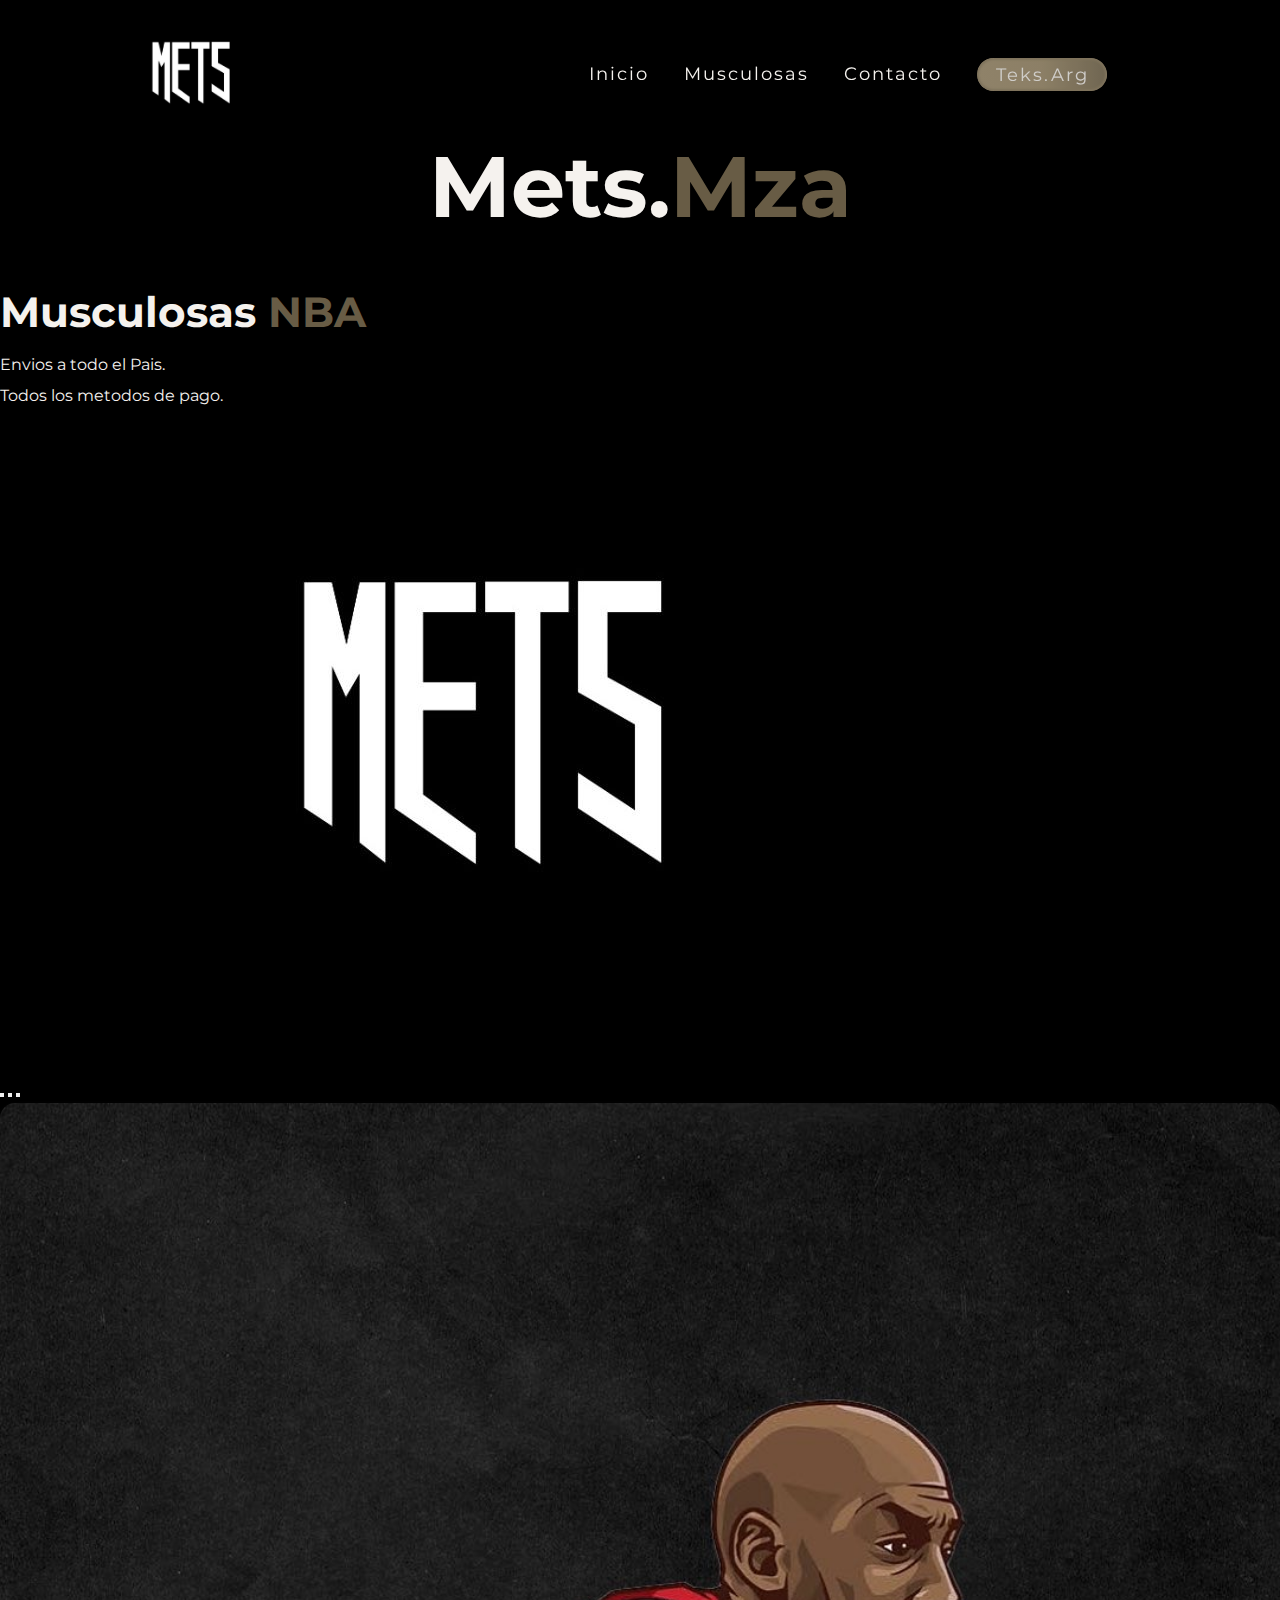
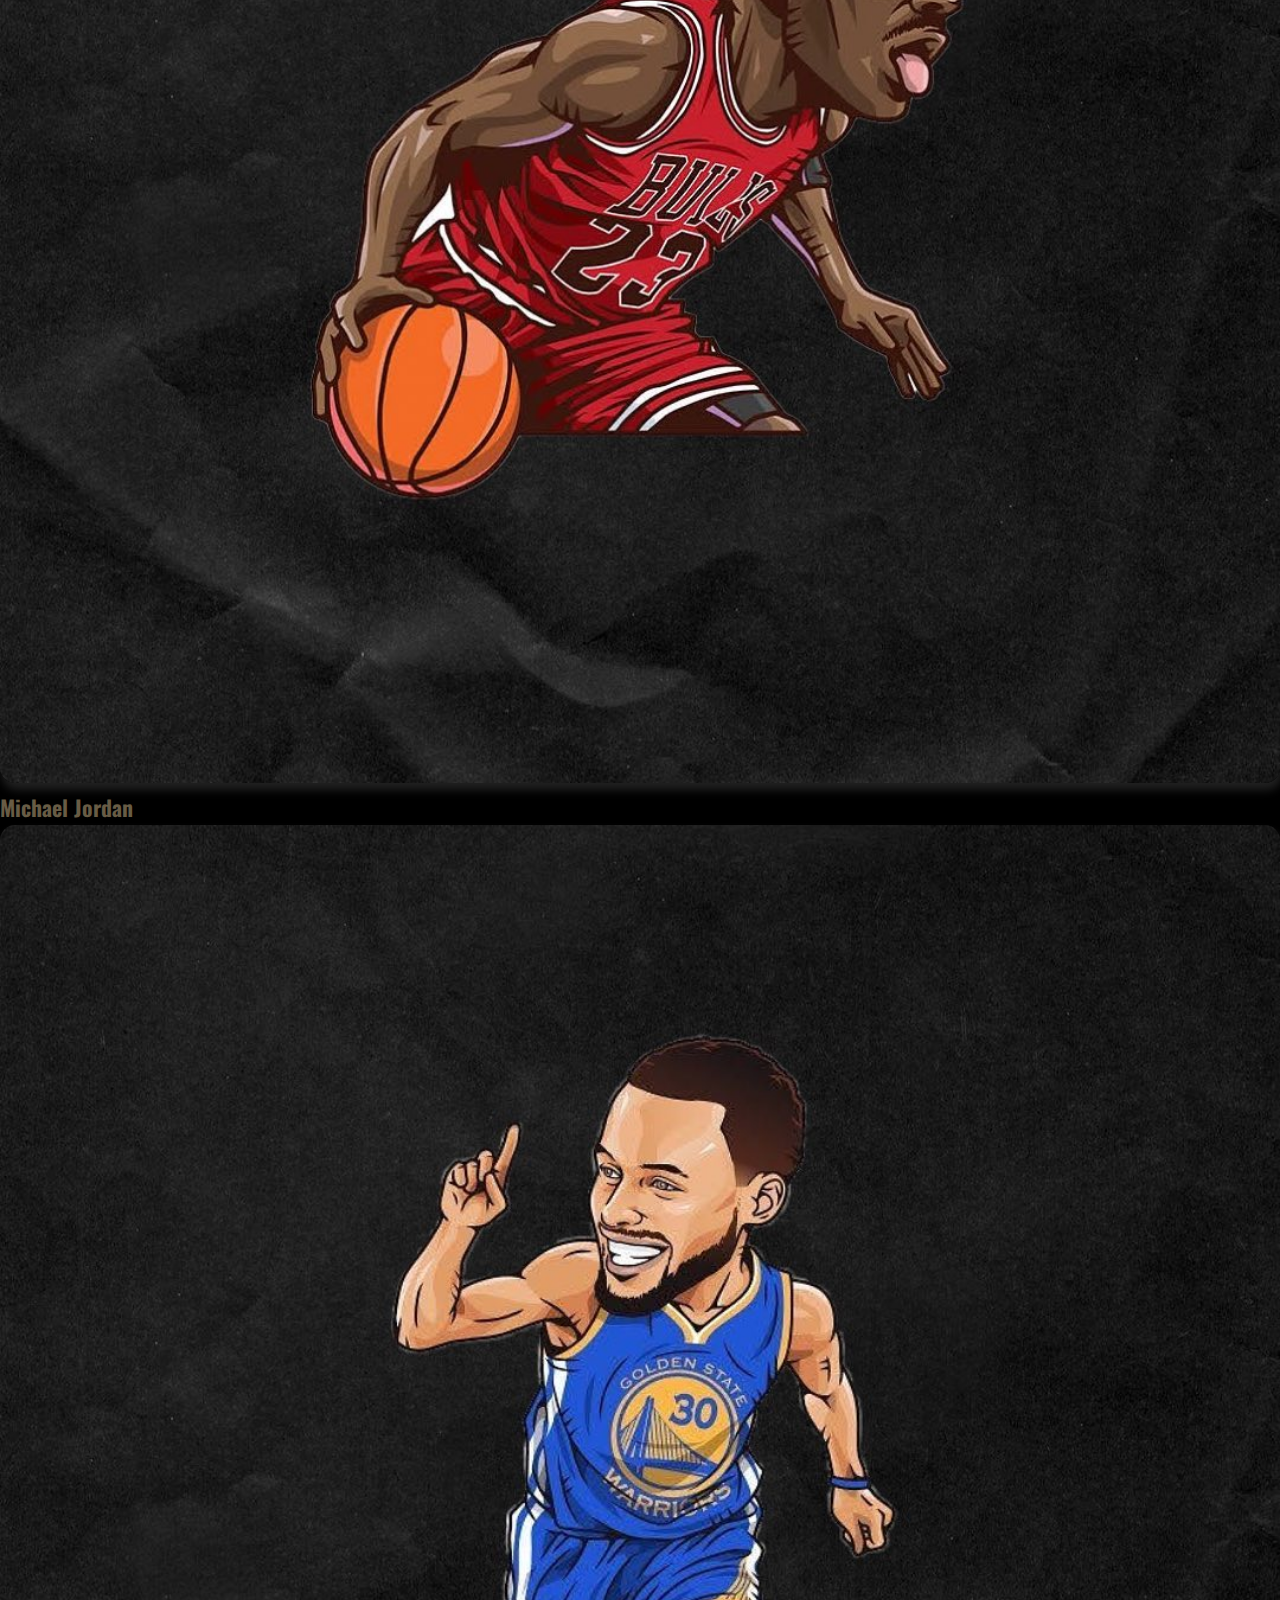
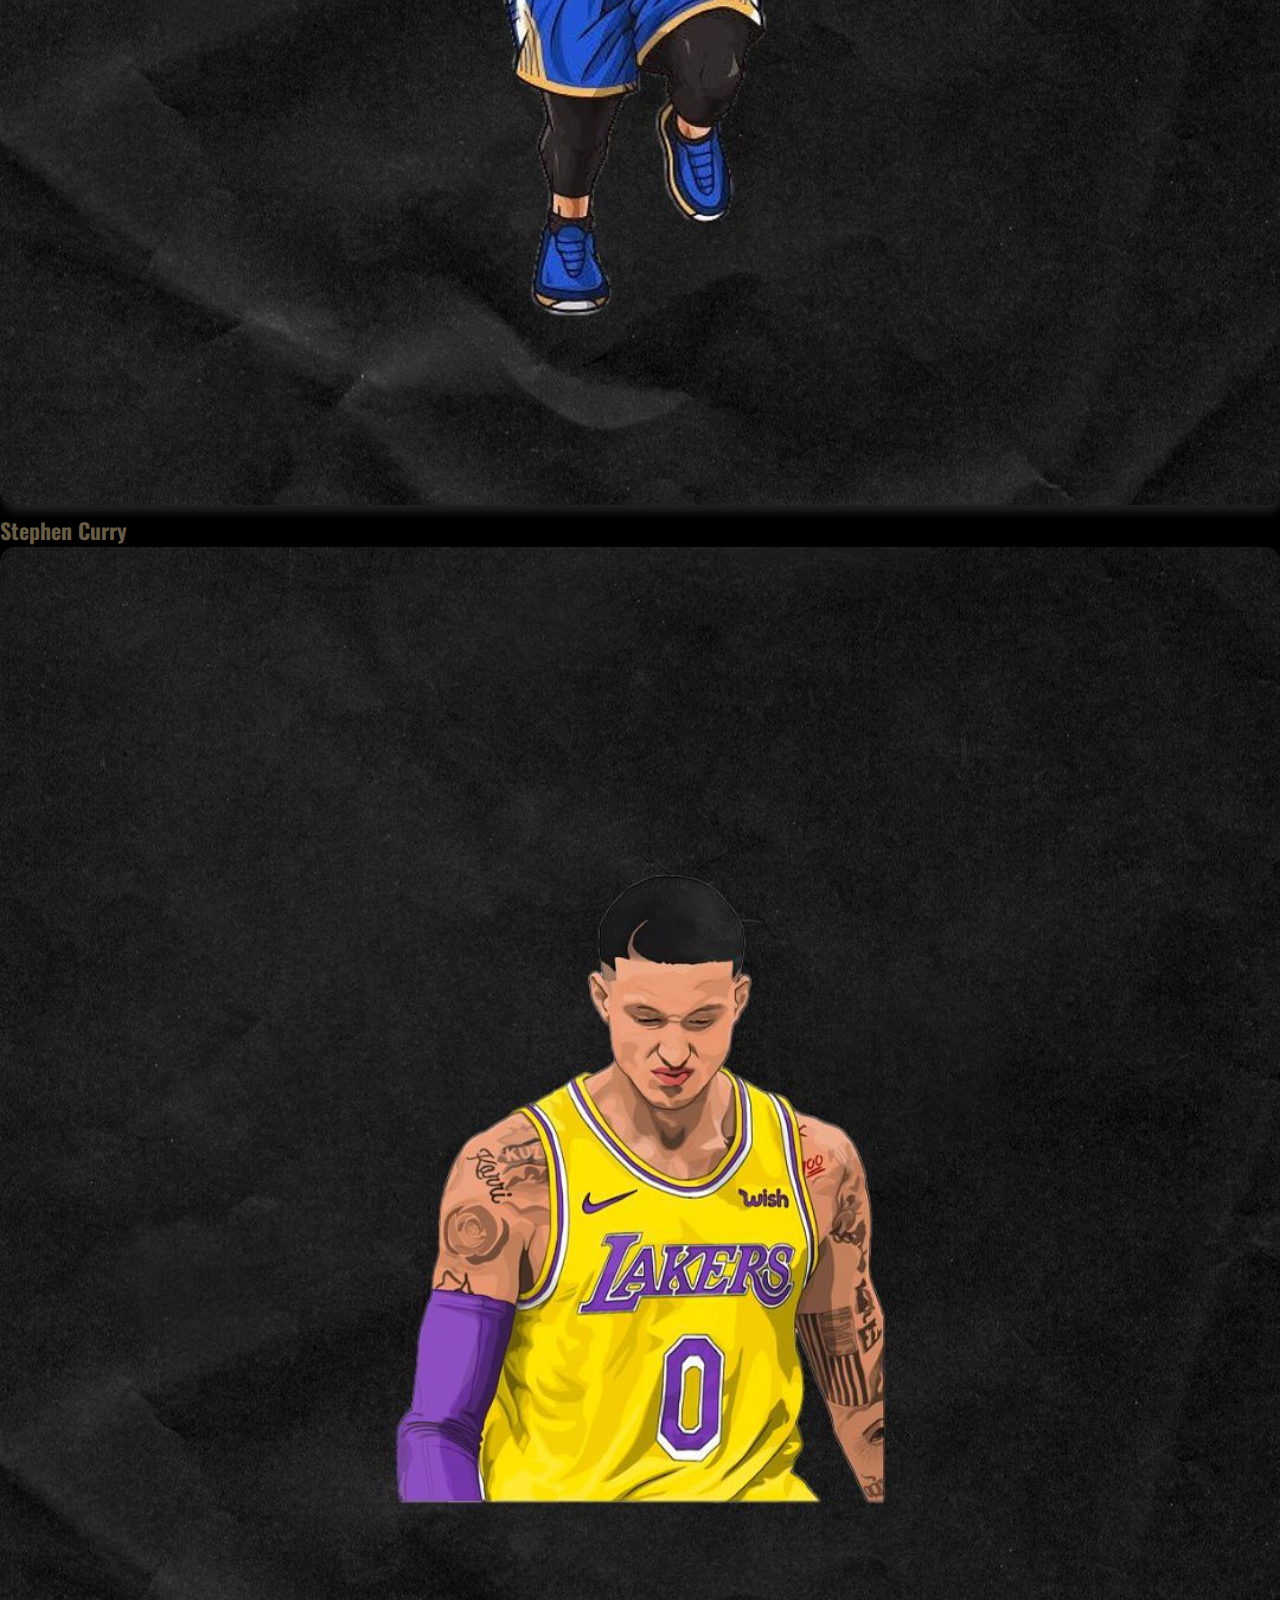
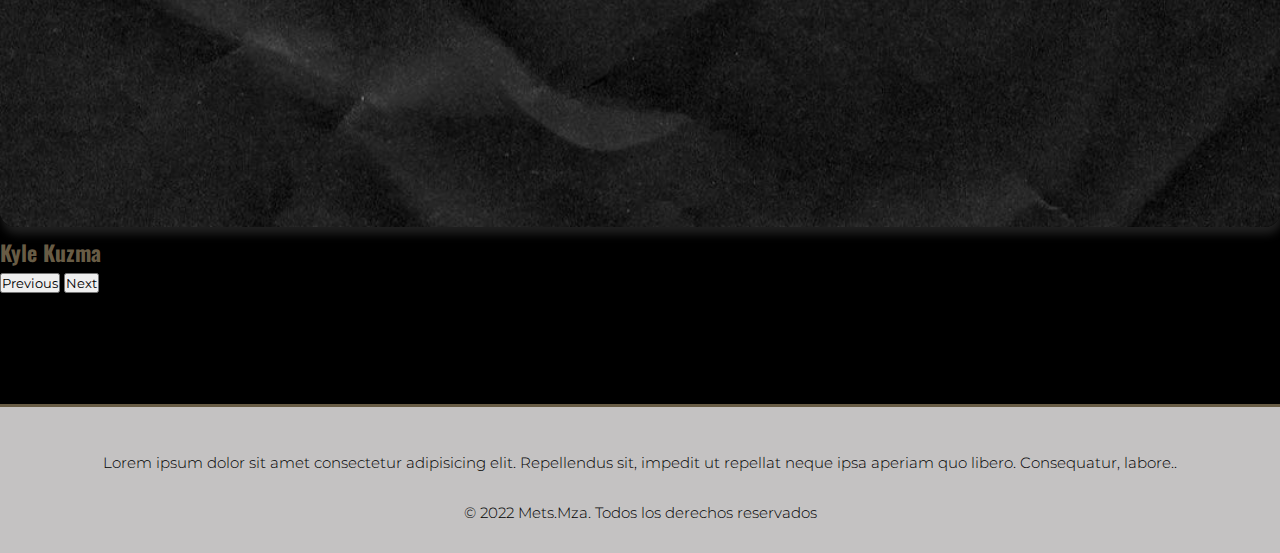
<file: index.html>
<!DOCTYPE html>
<html lang="en">
<head>
    <meta charset="UTF-8">
    <meta http-equiv="X-UA-Compatible" content="IE=edge">
    <meta name="viewport" content="width=device-width, initial-scale=1.0">
    <title>Proyecto Final (Bootstrap)</title>
    <link rel="preconnect" href="https://fonts.googleapis.com">
    <link rel="preconnect" href="https://fonts.gstatic.com" crossorigin>
    <link href="https://fonts.googleapis.com/css2?family=Montserrat&family=Oswald:wght@700&display=swap" rel="stylesheet">
    <link href="https://cdn.jsdelivr.net/npm/bootstrap@5.1.3/dist/css/bootstrap.min.css" rel="stylesheet" integrity="sha384-1BmE4kWBq78iYhFldvKuhfTAU6auU8tT94WrHftjDbrCEXSU1oBoqyl2QvZ6jIW3" crossorigin="anonymous">
    <link rel="stylesheet" href="./css/style.css">
</head>
<body>

    <header>
            <a href="#" class="nav__logo"><img src="./images/mets-black(minilogo).jfif" class="nav__img" alt="" width="80px"><img src="./images/mets-gray(minilogo).jpg" class="nav__img--gray" alt="" width="80px"></a>
            <ul class="nav__list">
                <li class="nav__item"><a href="./index.html" class="nav__link">Inicio</a></li>
                <li class="nav__item"><a href="./pages/musculosas.html" class="nav__link">Musculosas</a></li>
                <li class="nav__item"><a href="./pages/contacto.html" class="nav__link">Contacto</a></li>
                <li class="nav__item nav__item--button"><a href="./pages/teks.html" class="nav__link nav__link--button">Teks.Arg</a></li>
            </ul>     
    </header>

    <main class="main">
        <section class="main__section">
            <div class="container">
                
                <div class="row row-cols-1 main__div">
                    <div class="col">
                        <h1 class="main__tittle">
                            Mets.<span class="spanGold">Mza</span>
                        </h1>
                    </div>
                </div>
                
                <div class="row row-cols-2 align-items-center main__div main__div--flex">
                    
                    <div class="col">
                        <div class="main__text">
                            <h2 class="main__subtittle">
                                Musculosas <span class="spanGold">NBA</span>
                            </h2>
                            <ul>
                              <li class="main__p">Envios a todo el Pais.</li>
                              <li class="main__p">Todos los metodos de pago.</li>
                            </ul>
                        </div>
                    </div>

                    <div class="col">
                        <a href="https://www.instagram.com/mets.mza/?hl=es-la" target="_blank"><img src="./images/mets-black.jfif" alt=""></a>
                    </div>

                </div>

                <div class="row row-cols-1 container main__div main__div--carousel">

                    <div id="carouselExampleCaptions" class="carousel slide" data-bs-ride="carousel">
                        <div class="carousel-indicators">
                          <button type="button" data-bs-target="#carouselExampleCaptions" data-bs-slide-to="0" class="active" aria-current="true" aria-label="Slide 1"></button>
                          <button type="button" data-bs-target="#carouselExampleCaptions" data-bs-slide-to="1" aria-label="Slide 2"></button>
                          <button type="button" data-bs-target="#carouselExampleCaptions" data-bs-slide-to="2" aria-label="Slide 3"></button>
                        </div>
                        <div class="carousel-inner">
                          <div class="carousel-item active">
                                <img src="./images/bulls-jordan.jpg" class="d-block w-50 carousel__img" alt="...">
                            <div class="carousel-caption d-md-block">
                              <h5 class="carousel__tittle spanGold">Michael Jordan</h5>
                            </div>
                          </div>
                          <div class="carousel-item">
                            <img src="./images/golden-curry.jpg" class="d-block w-50 carousel__img" alt="...">
                            <div class="carousel-caption d-md-block">
                              <h5 class="carousel__tittle spanGold">Stephen Curry</h5>
                            </div>
                          </div> 
                          <div class="carousel-item">
                            <img src="./images/lakers-kuzma.jpg" class="d-block w-50 carousel__img" alt="...">
                            <div class="carousel-caption d-md-block">
                              <h5 class="carousel__tittle spanGold">Kyle Kuzma</h5>
                            </div>
                          </div>
                        </div>
                        <button class="carousel-control-prev" type="button" data-bs-target="#carouselExampleCaptions" data-bs-slide="prev">
                          <span class="carousel-control-prev-icon" aria-hidden="true"></span>
                          <span class="visually-hidden">Previous</span>
                        </button>
                        <button class="carousel-control-next" type="button" data-bs-target="#carouselExampleCaptions" data-bs-slide="next">
                          <span class="carousel-control-next-icon" aria-hidden="true"></span>
                          <span class="visually-hidden">Next</span>
                        </button>
                      </div>

                </div>

            </div>
    </section>
    </main>
    
    <footer class="footer">   
      <div class="container">

        <div class="footer__text">

            <ul class="footer__list">
                <li class="footer__item">Lorem ipsum dolor sit amet consectetur adipisicing elit. Repellendus sit, impedit ut repellat neque ipsa aperiam quo libero. Consequatur, labore..</li>
                <li class="footer__item">&copy 2022 Mets.Mza. Todos los derechos reservados</li>
            </ul>

        </div>
    
      </div>
    </footer>
    <script type="text/javascript">
      window.addEventListener("scroll", function() {
        var header = document.querySelector("header");
        header.classList.toggle("sticky", window.scrollY > 0);
      })
    </script>
    <script src="https://cdn.jsdelivr.net/npm/bootstrap@5.1.3/dist/js/bootstrap.bundle.min.js" integrity="sha384-ka7Sk0Gln4gmtz2MlQnikT1wXgYsOg+OMhuP+IlRH9sENBO0LRn5q+8nbTov4+1p" crossorigin="anonymous"></script>
</body>
</html>
</file>
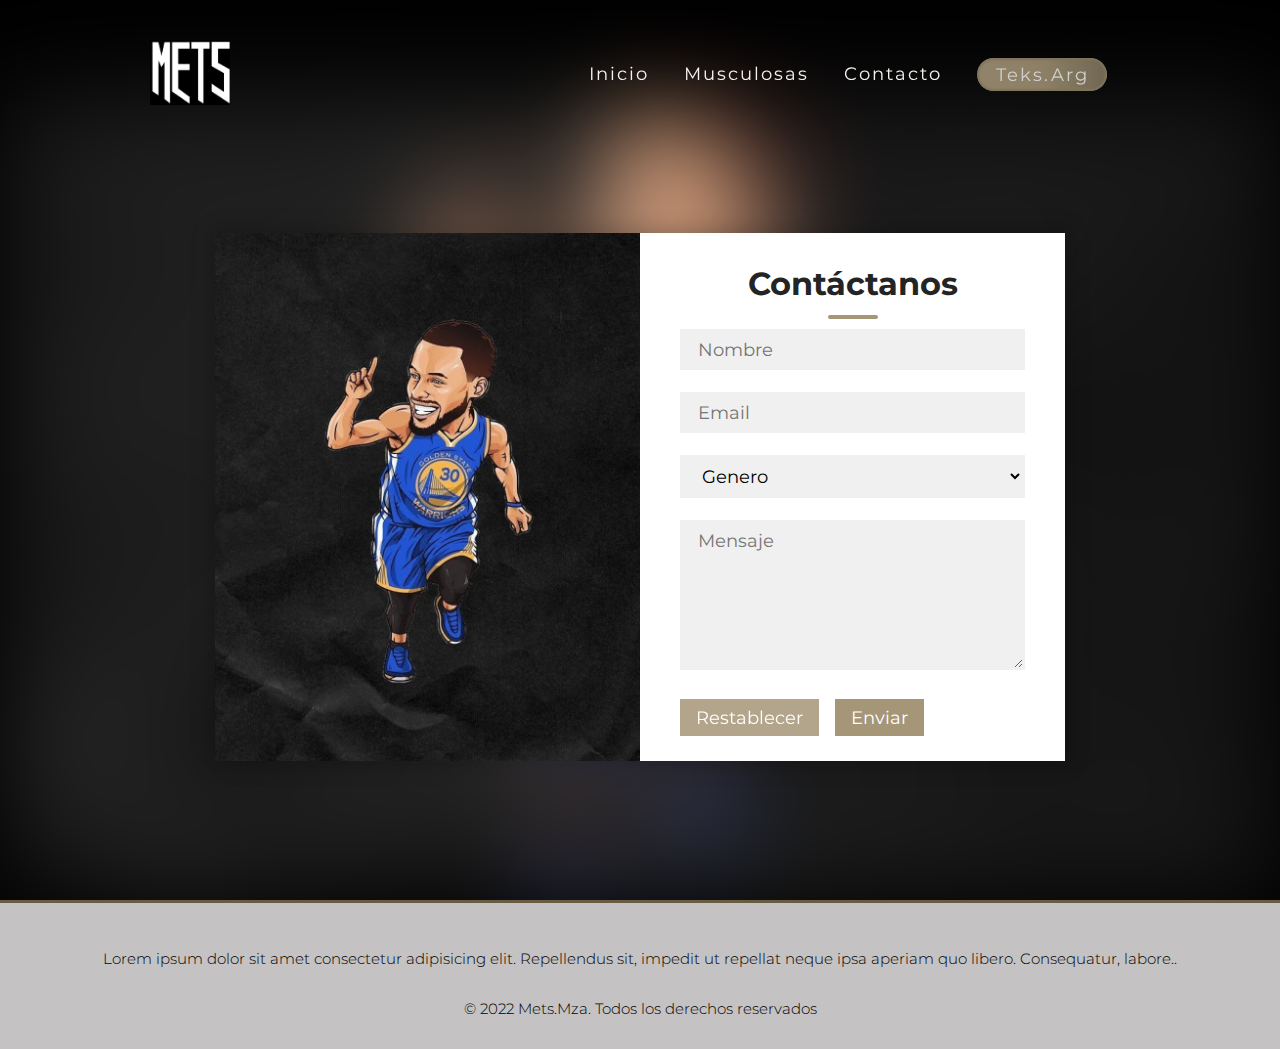
<file: pages/contacto.html>
<!DOCTYPE html>
<html lang="en">
<head>
    <meta charset="UTF-8">
    <meta http-equiv="X-UA-Compatible" content="IE=edge">
    <meta name="viewport" content="width=device-width, initial-scale=1.0">
    <title>Proyecto Final (Bootstrap)</title>
    <link rel="preconnect" href="https://fonts.googleapis.com">
    <link rel="preconnect" href="https://fonts.gstatic.com" crossorigin>
    <link href="https://fonts.googleapis.com/css2?family=Montserrat&family=Oswald:wght@700&display=swap" rel="stylesheet">
    <link href="https://cdn.jsdelivr.net/npm/bootstrap@5.1.3/dist/css/bootstrap.min.css" rel="stylesheet" integrity="sha384-1BmE4kWBq78iYhFldvKuhfTAU6auU8tT94WrHftjDbrCEXSU1oBoqyl2QvZ6jIW3" crossorigin="anonymous">
    <link rel="stylesheet" href="../css/style.css">
</head>
<body>
    <header>
        <a href="#" class="nav__logo"><img src="../images/mets-black(minilogo).jfif" class="nav__img" alt="" width="80px"><img src="../images/mets-gray(minilogo).jpg" class="nav__img--gray" alt="" width="80px"></a>
        <ul class="nav__list">
            <li class="nav__item"><a href="../index.html" class="nav__link">Inicio</a></li>
            <li class="nav__item"><a href="./musculosas.html" class="nav__link">Musculosas</a></li>
            <li class="nav__item"><a href="./contacto.html" class="nav__link">Contacto</a></li>
            <li class="nav__item nav__item--button"><a href="./teks.html" class="nav__link nav__link--button">Teks.Arg</a></li>
        </ul>     
    </header>
    <main>

        <section class="main__section contact__section vh-100"> 
            <div class="container container--contact">
                <form action="" id="formulario">
                    <div class="contact__box">
                        <div class="contact__left"></div>
                        <div class="contact__right">
                            <h1 class="h1">Contáctanos</h2>
                            <input type="text" class="contact__input" placeholder="Nombre">
                            <input type="text" class="contact__input" placeholder="Email">
                            <select class="contact__input contact__select">
                                <option selected>Genero</option>
                                <option value="1">Hombre</option>
                                <option value="2">Mujer</option>
                                <option value="3">Otro</option>
                            </select>
                            <textarea placeholder="Mensaje" class="contact__input"></textarea>
                            <div class="contact__btns">
                                <label for="formulario" class="w-100">
                                    <input type="reset" class="contact__btn contact__btn--rst" value="Restablecer">
                                </label>
                                <label for="formulario" class="w-100">
                                    <input type="submit" class="contact__btn" value="Enviar">
                                </label>
                            </div>
                        </div>
                    </div>
                </form>
            </div>
        </section>
    </main>

    <footer class="footer">   
        <div class="container">
  
          <div class="footer__text">
  
              <ul class="footer__list">
                  <li class="footer__item">Lorem ipsum dolor sit amet consectetur adipisicing elit. Repellendus sit, impedit ut repellat neque ipsa aperiam quo libero. Consequatur, labore..</li>
                  <li class="footer__item">&copy 2022 Mets.Mza. Todos los derechos reservados</li>
              </ul>
  
          </div>
      
        </div>
    </footer>
    <script type="text/javascript">
        window.addEventListener("scroll", function() {
          var header = document.querySelector("header");
          header.classList.toggle("sticky", window.scrollY > 0);
        })
    </script>
    <script src="https://cdn.jsdelivr.net/npm/bootstrap@5.1.3/dist/js/bootstrap.bundle.min.js" integrity="sha384-ka7Sk0Gln4gmtz2MlQnikT1wXgYsOg+OMhuP+IlRH9sENBO0LRn5q+8nbTov4+1p" crossorigin="anonymous"></script>
</body>
</html>
</file>
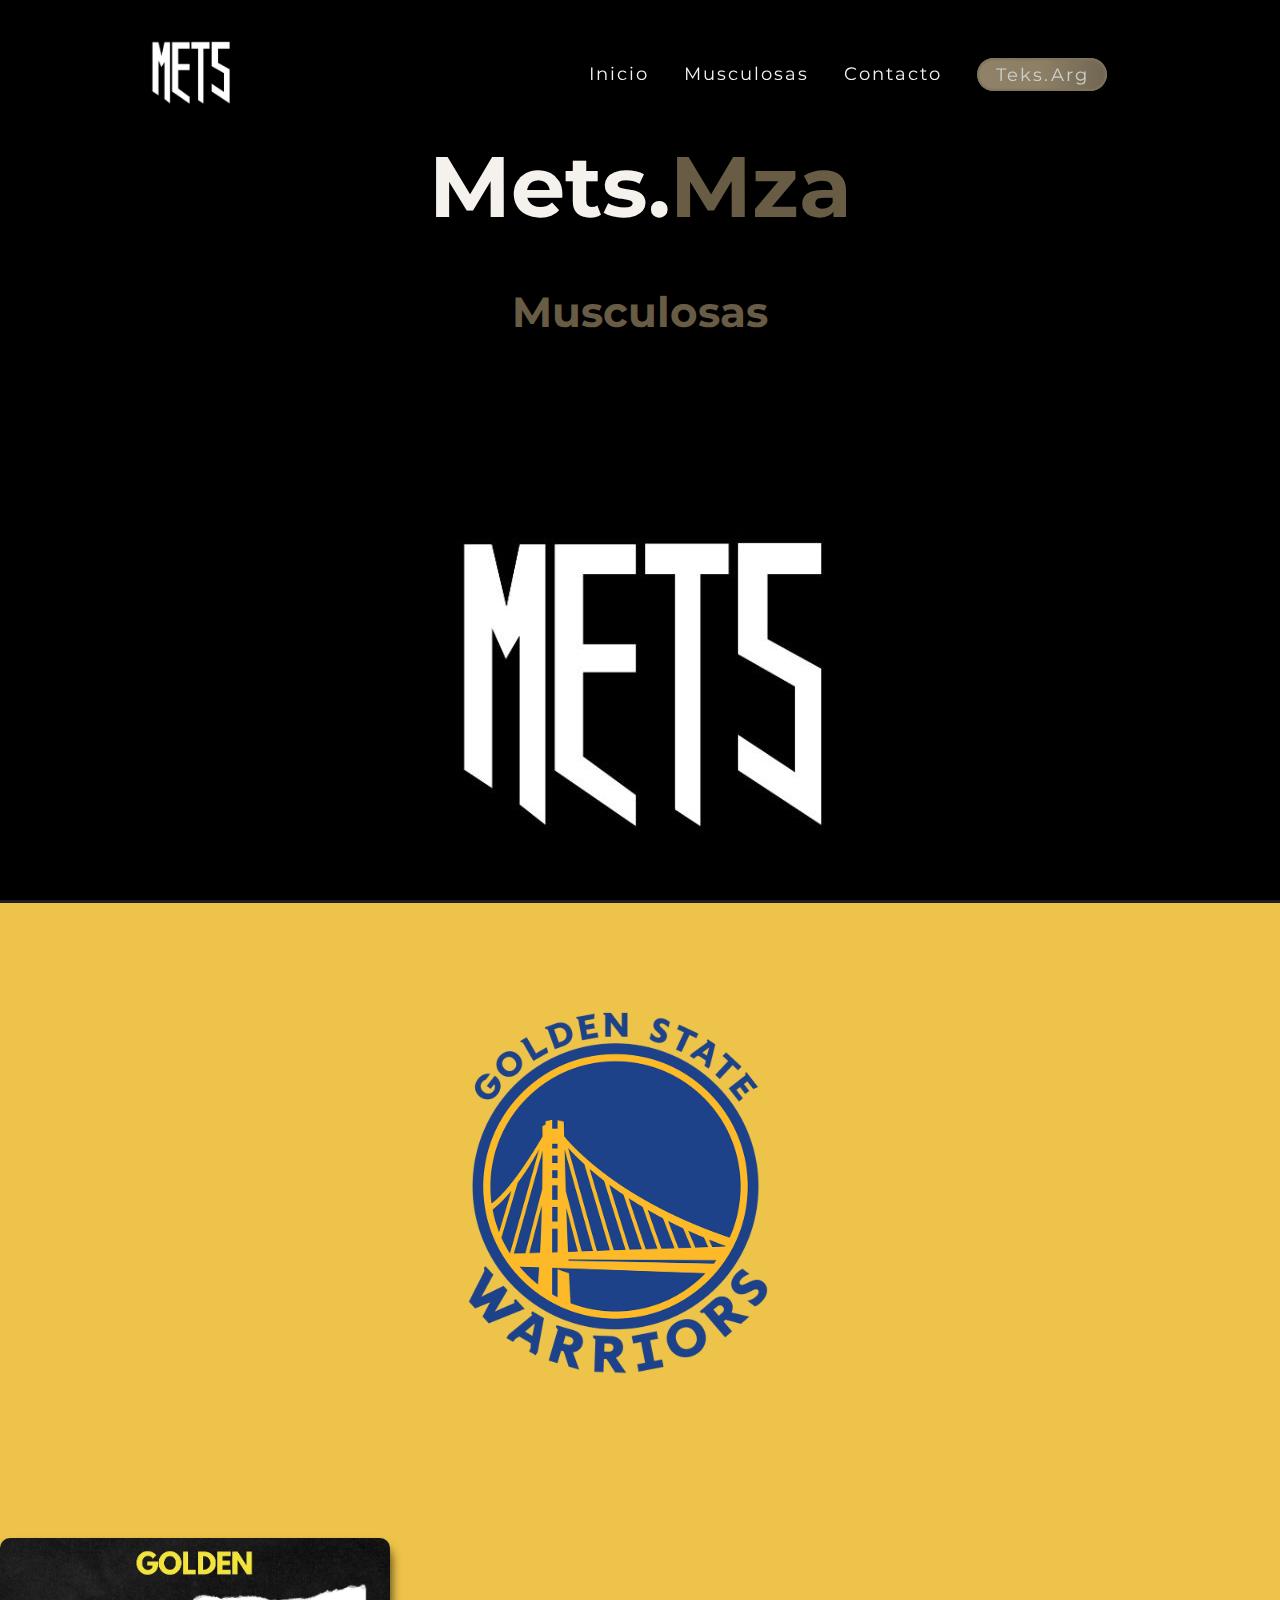
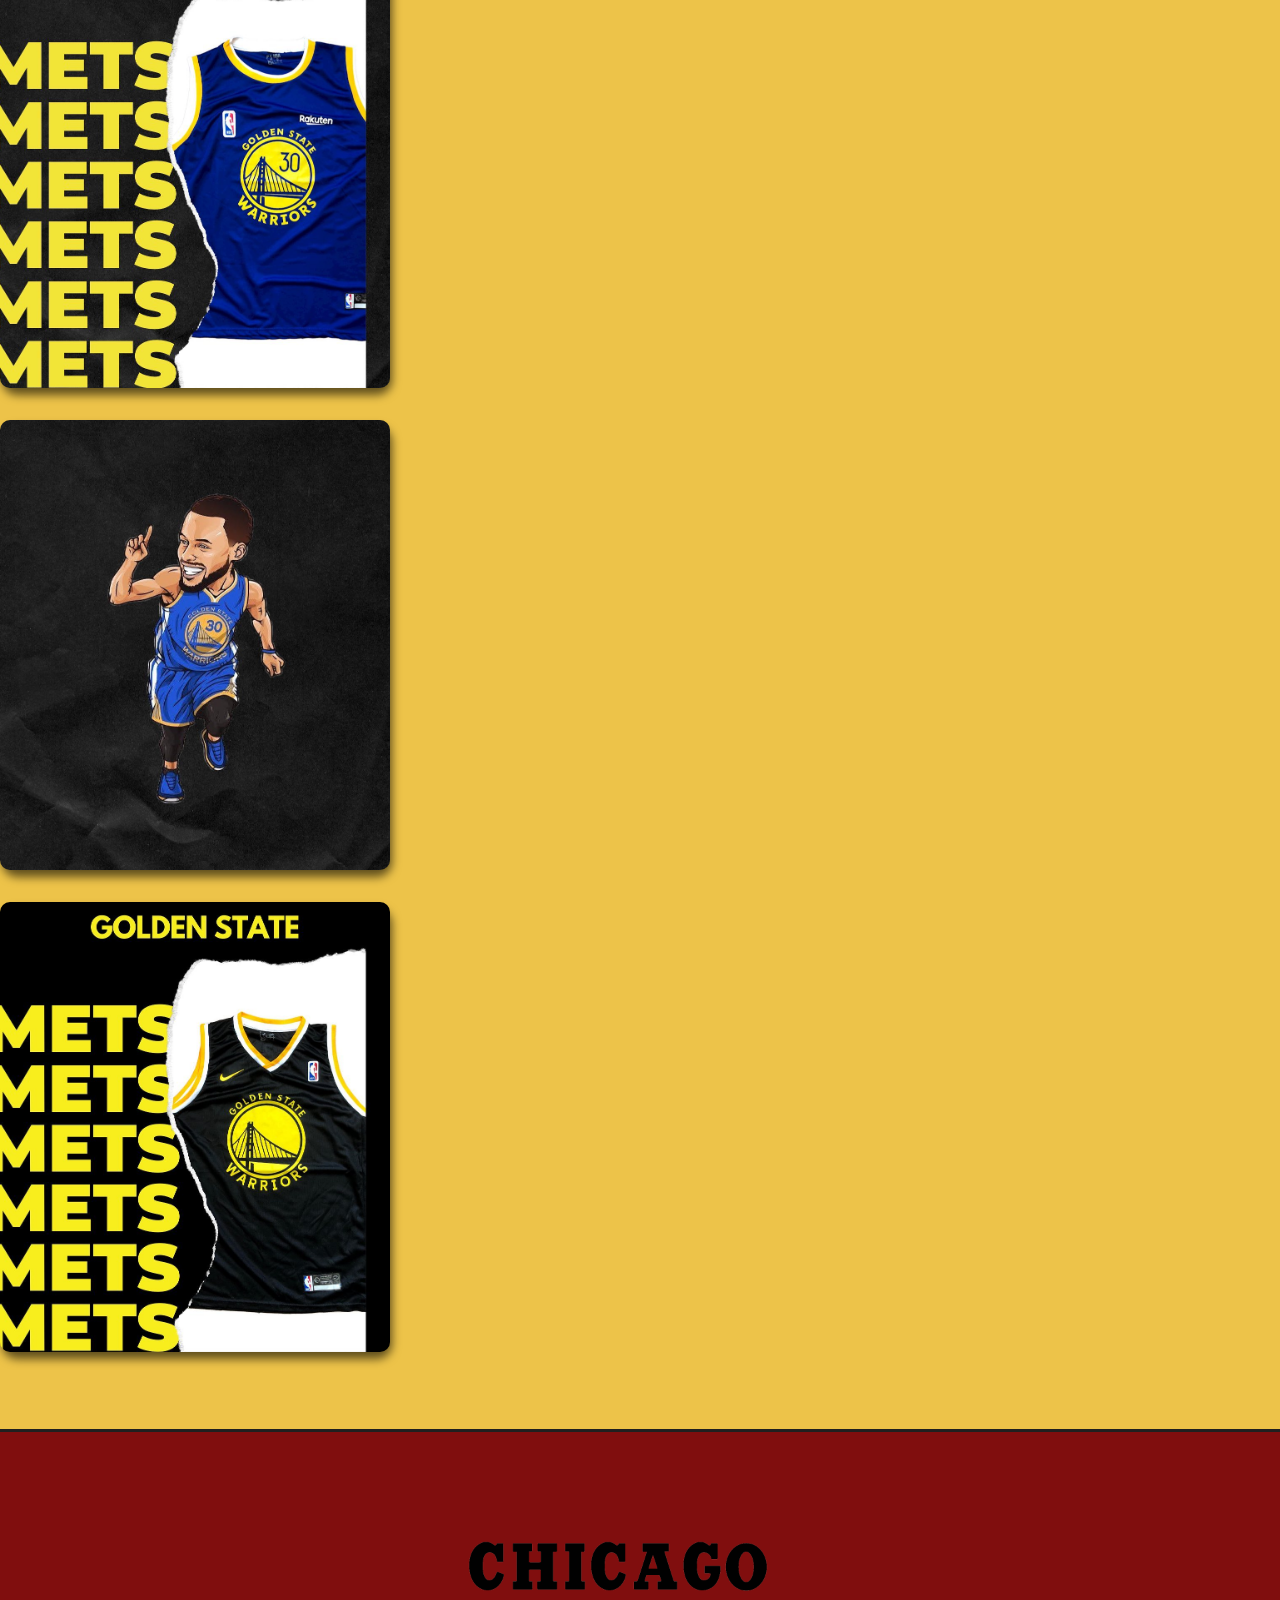
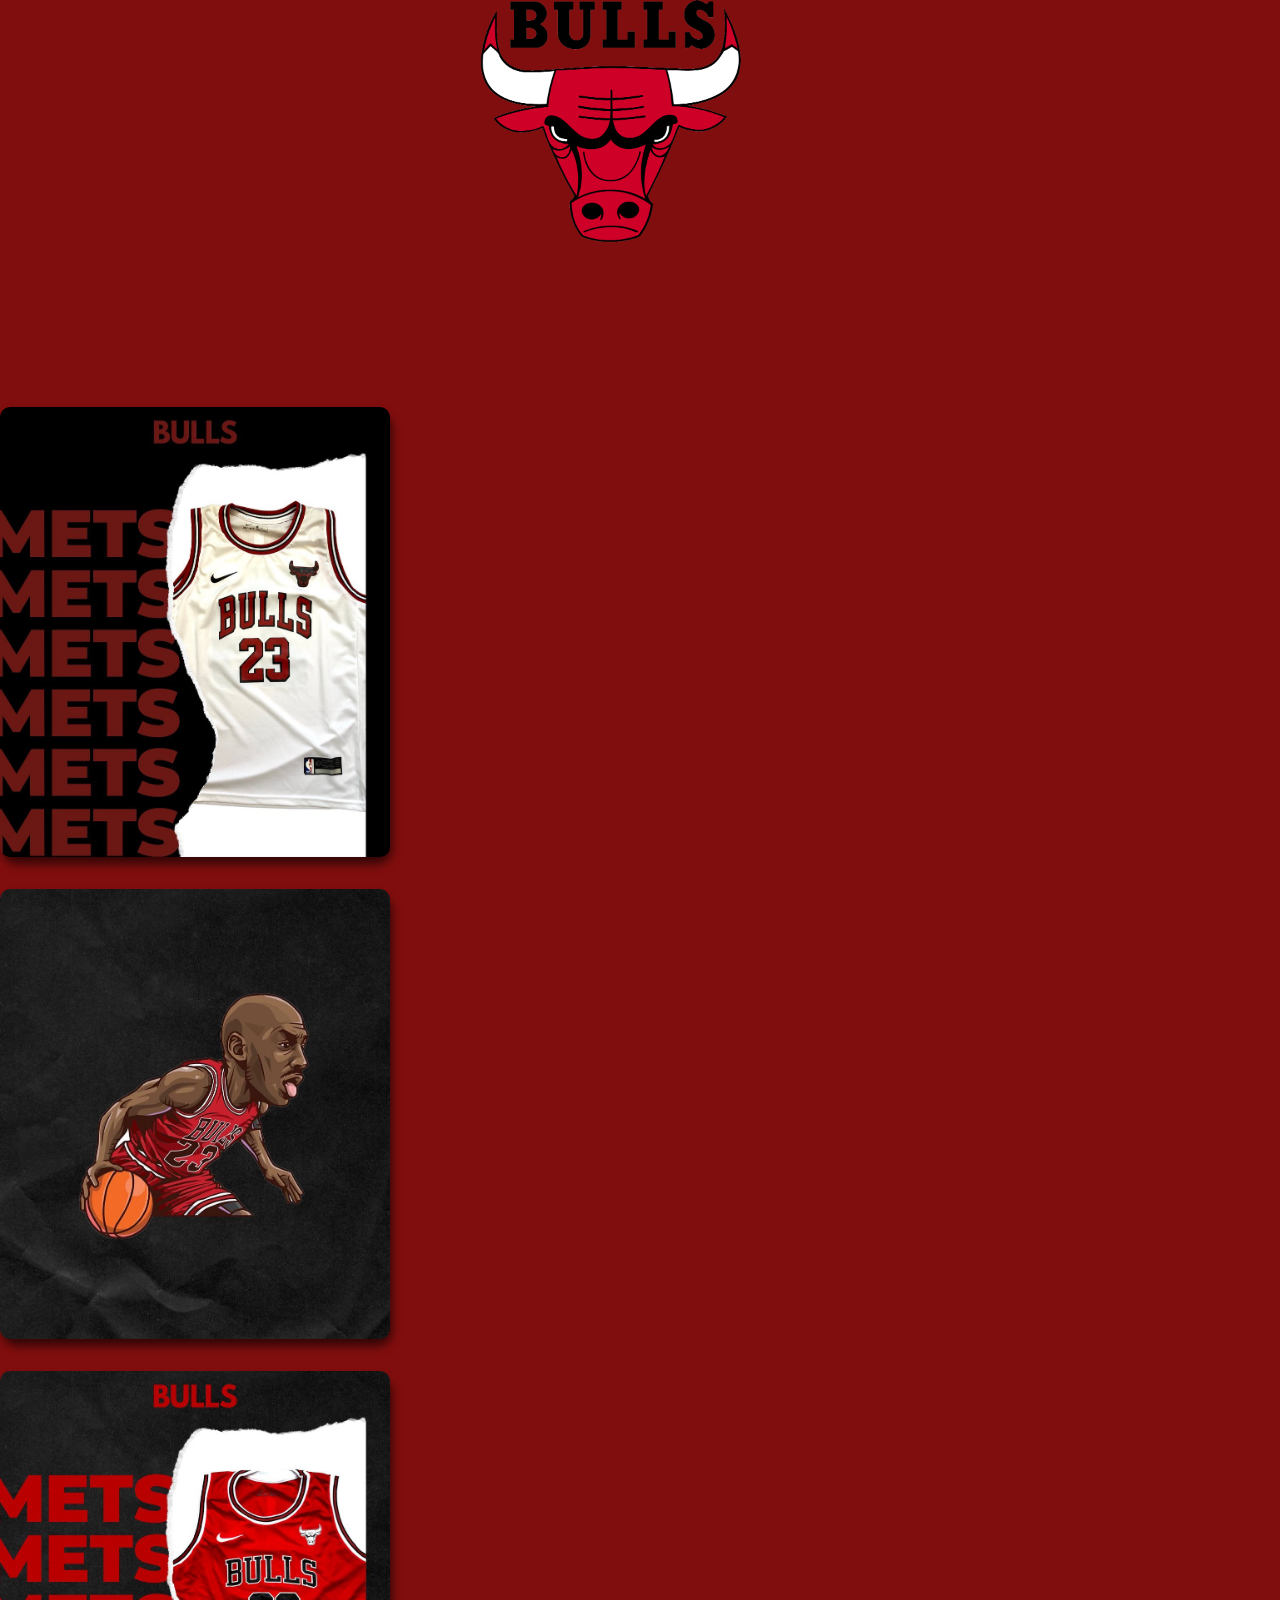
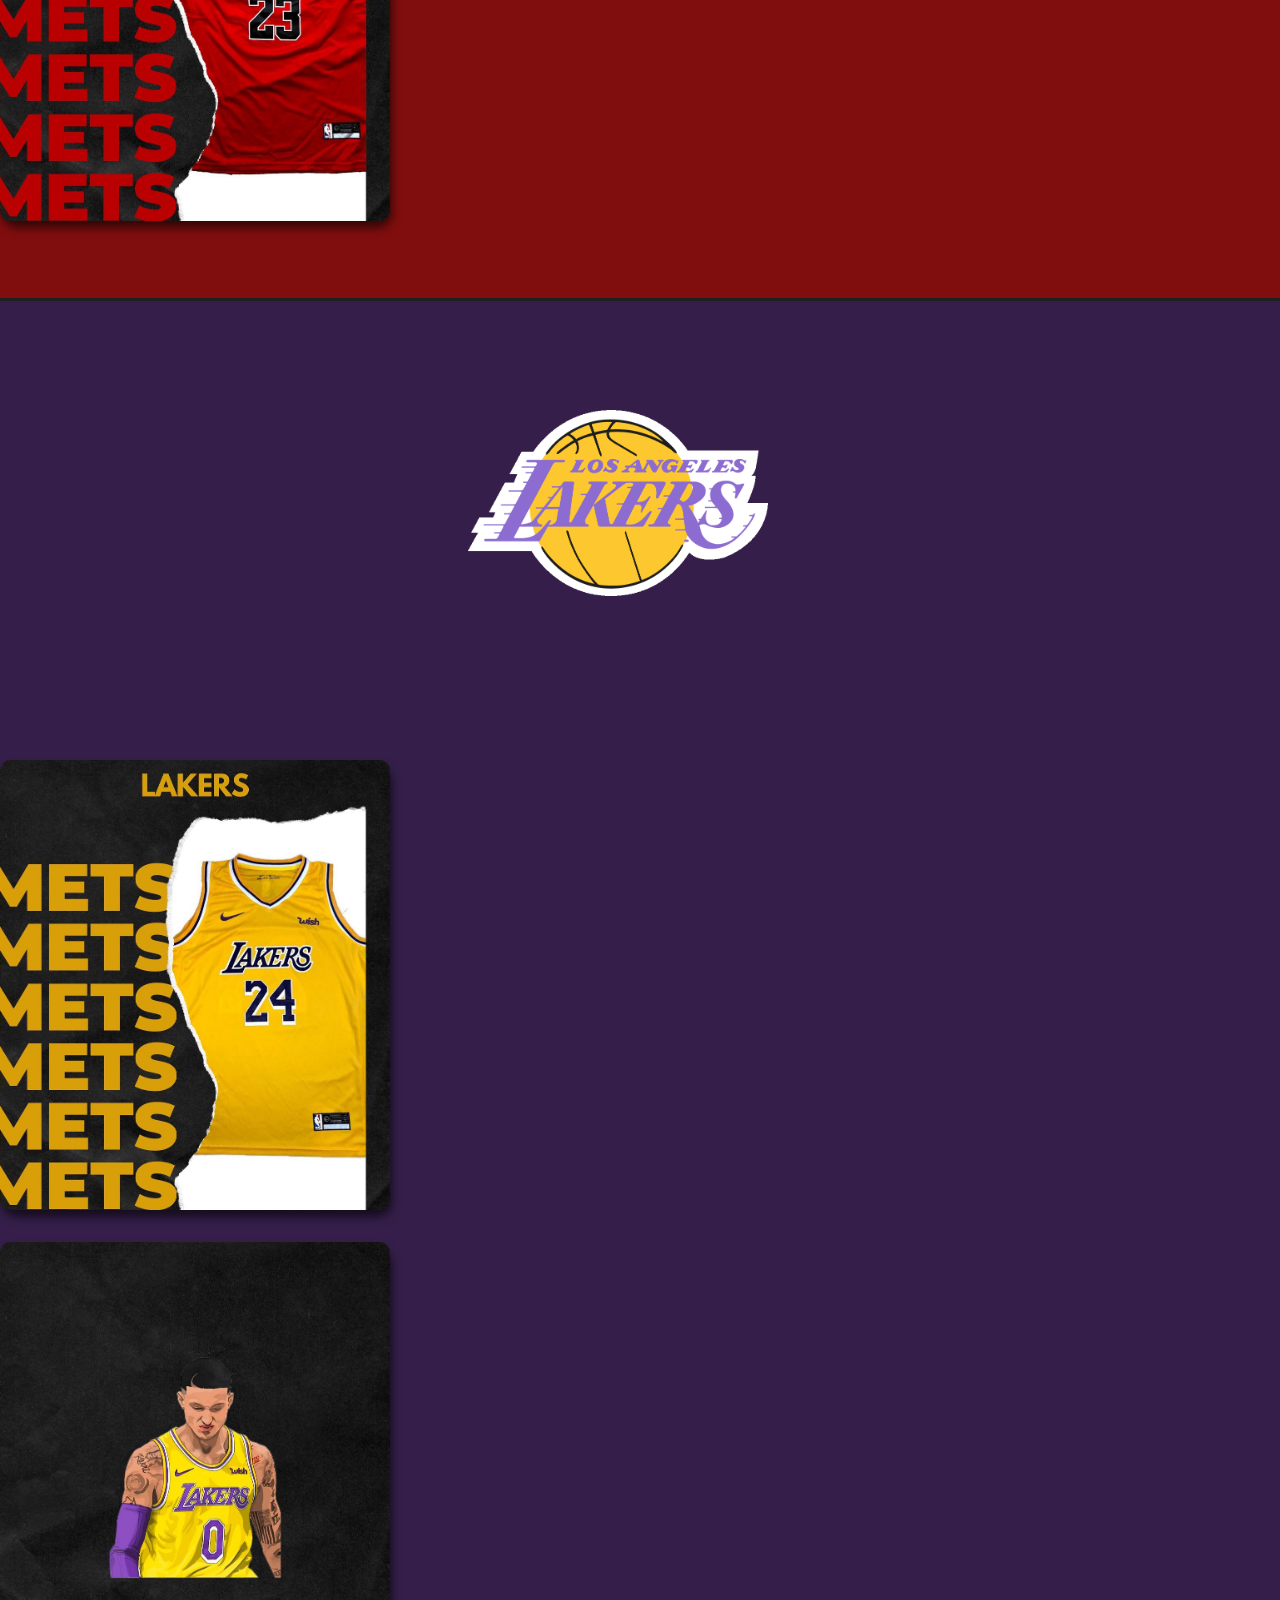
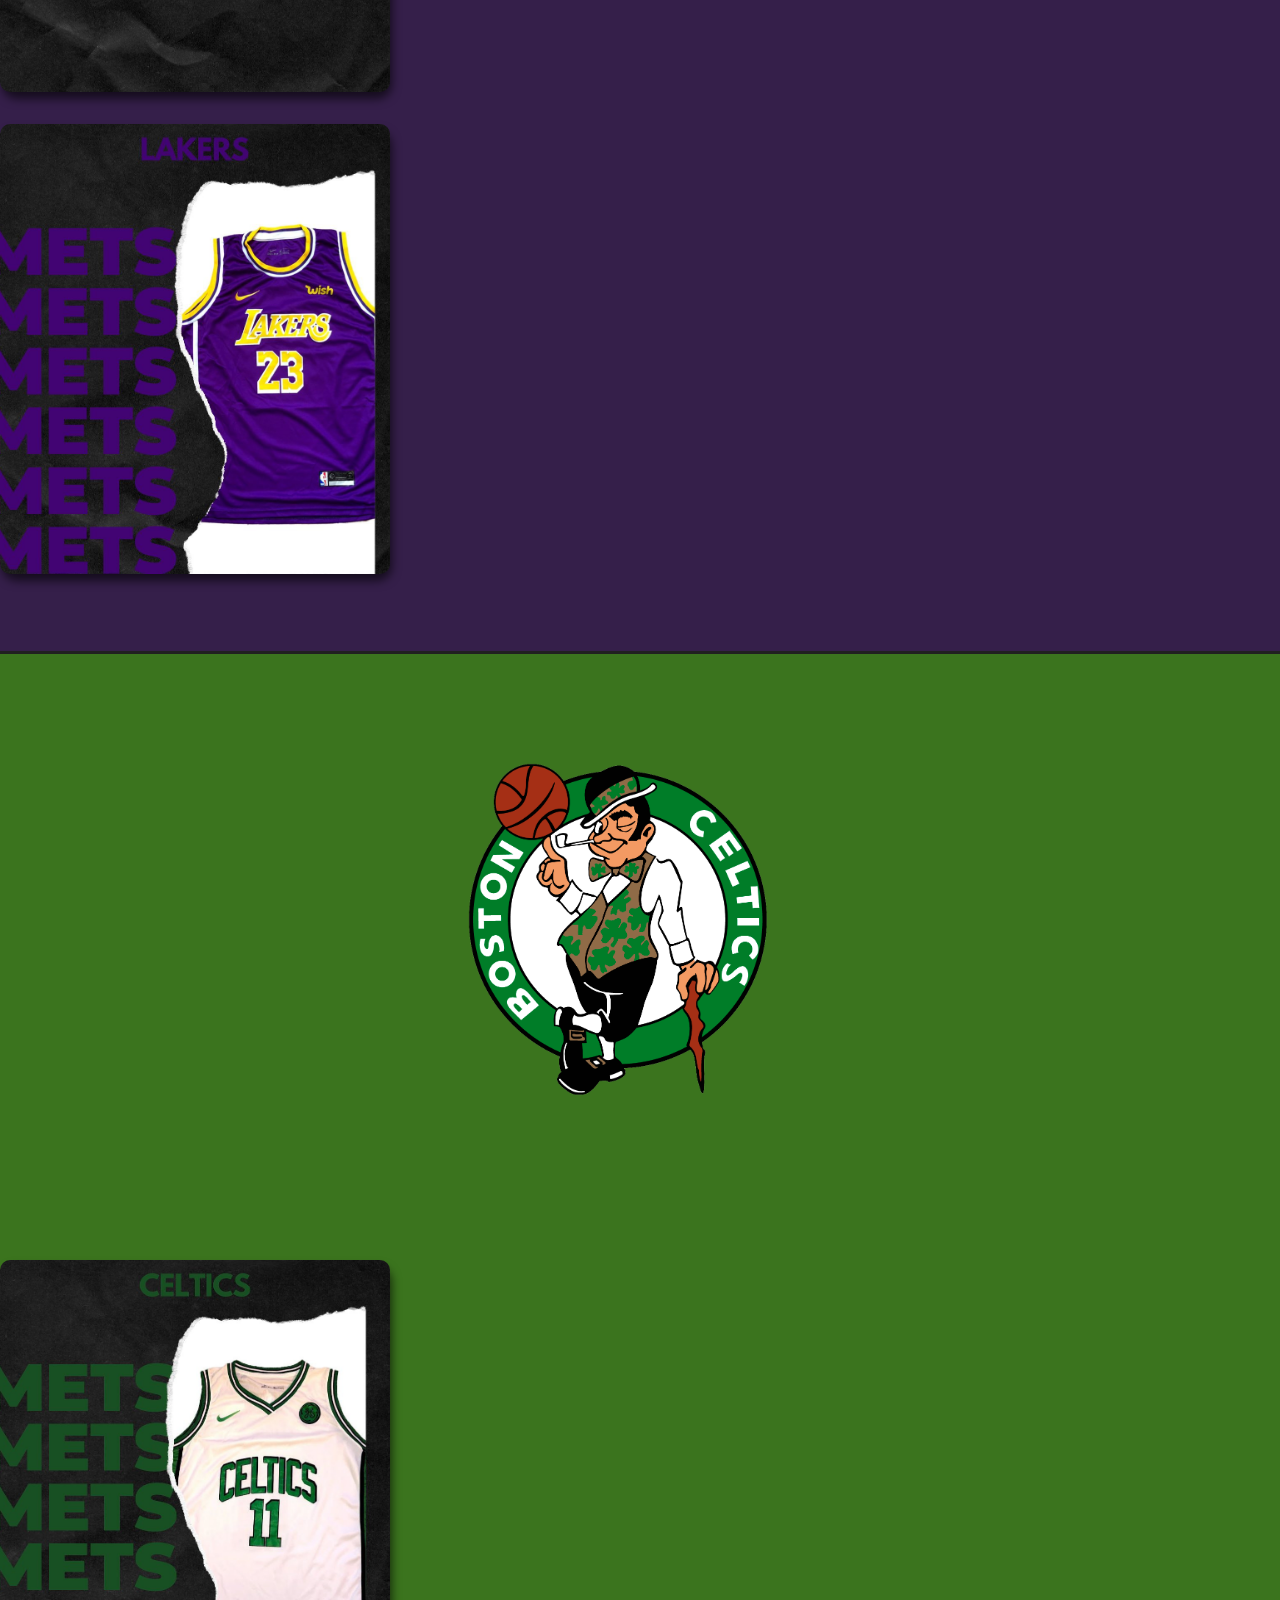
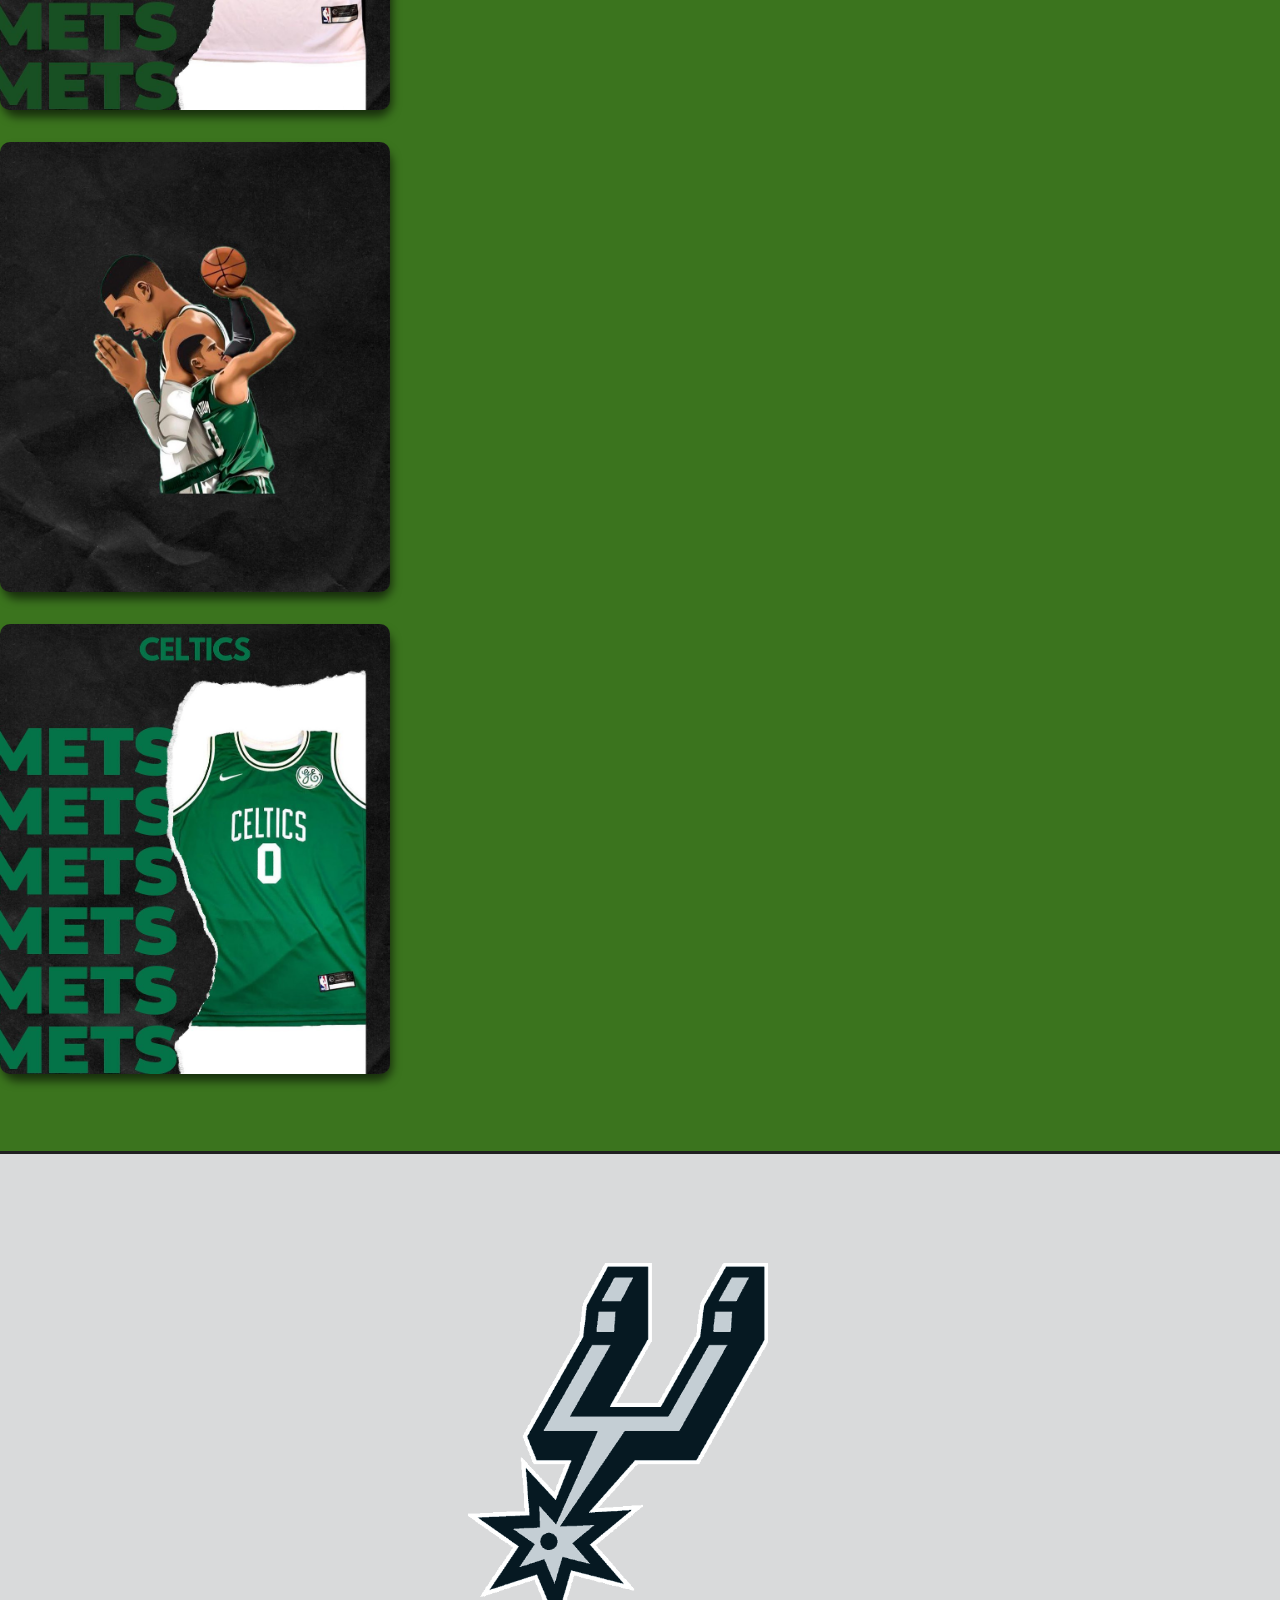
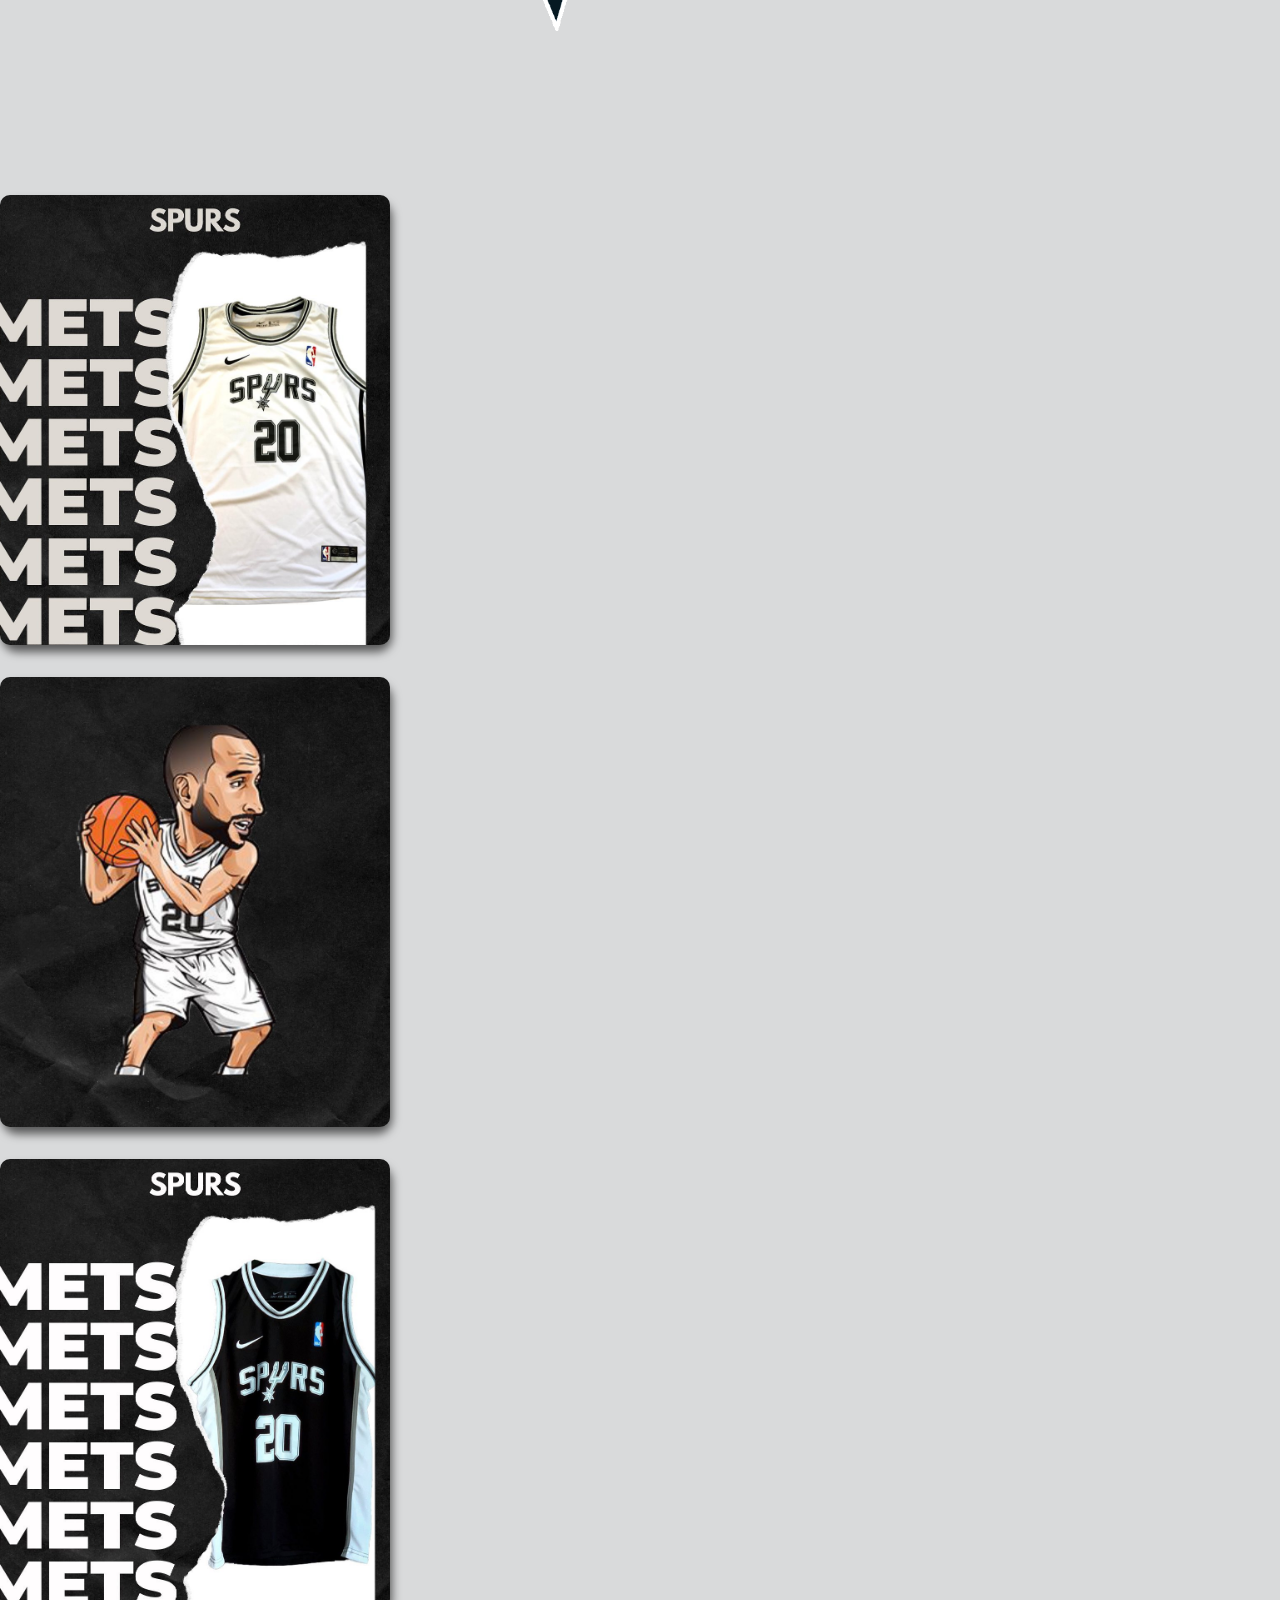
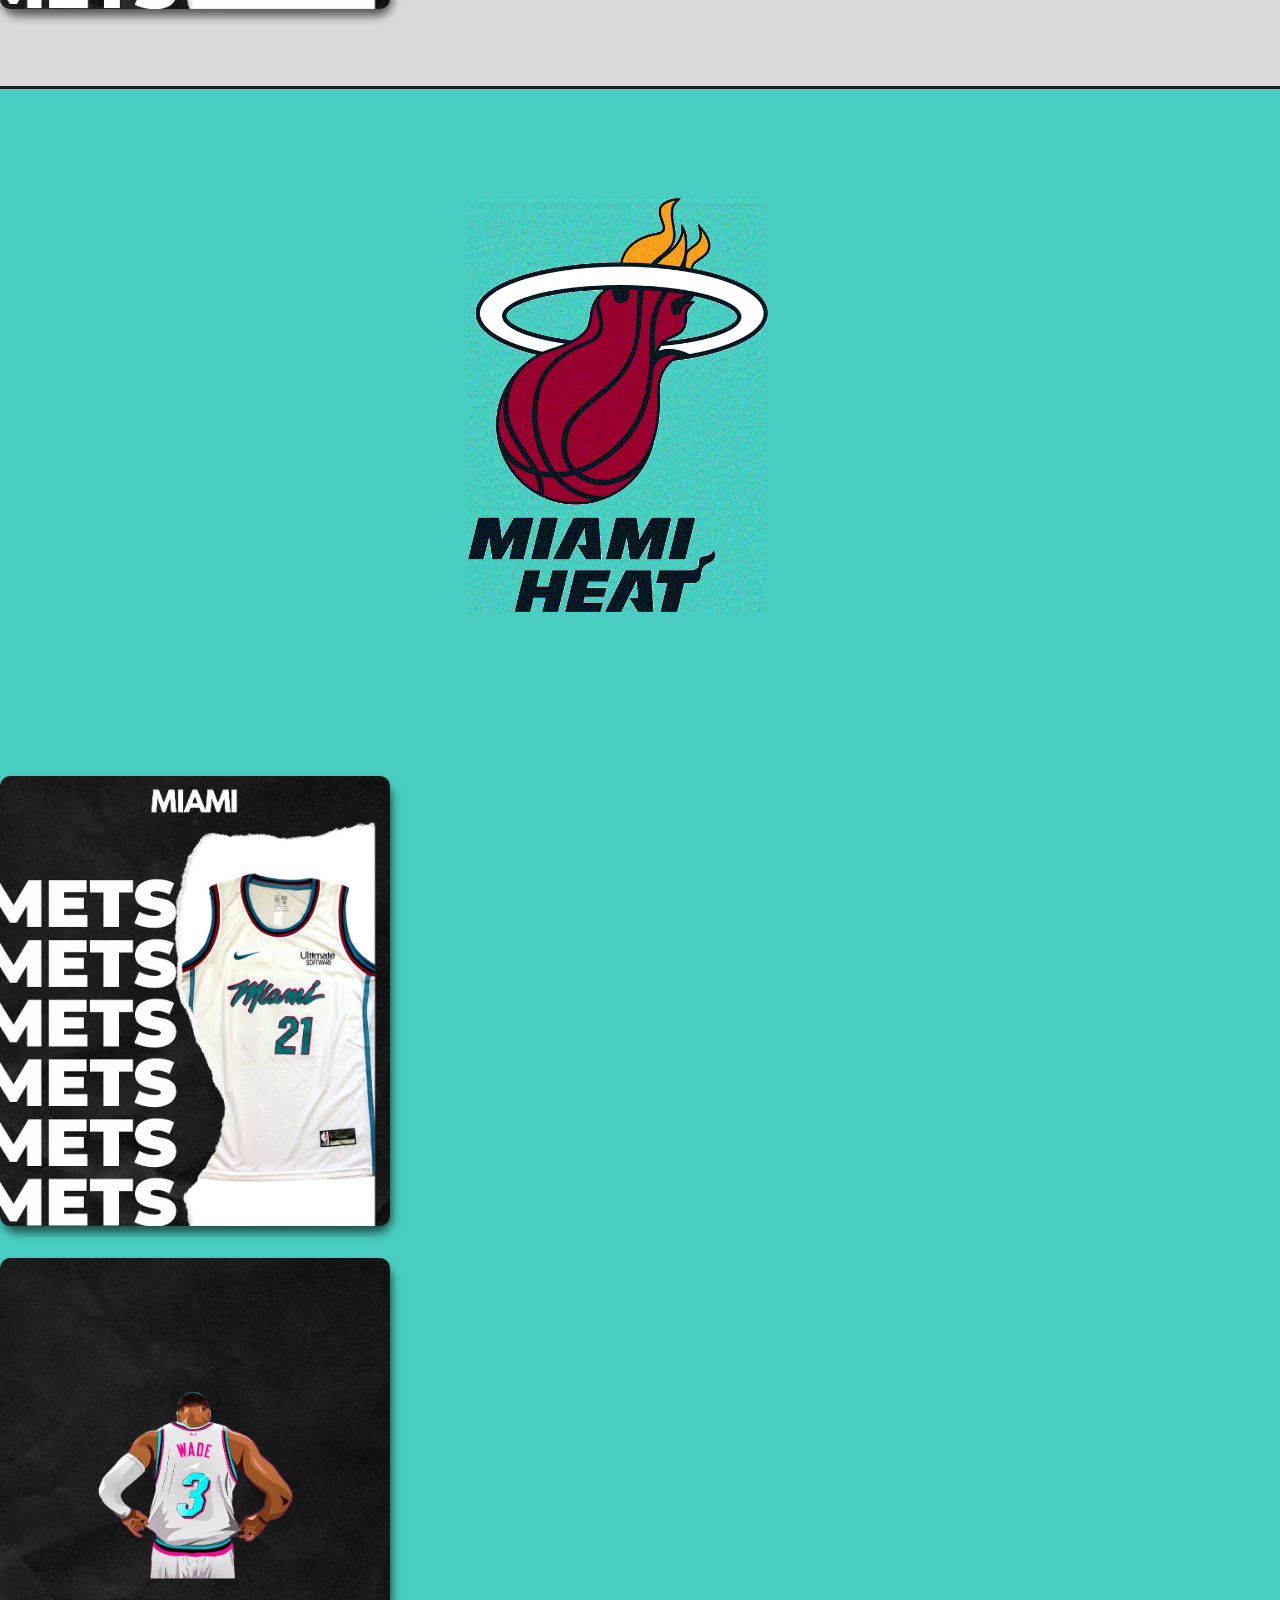
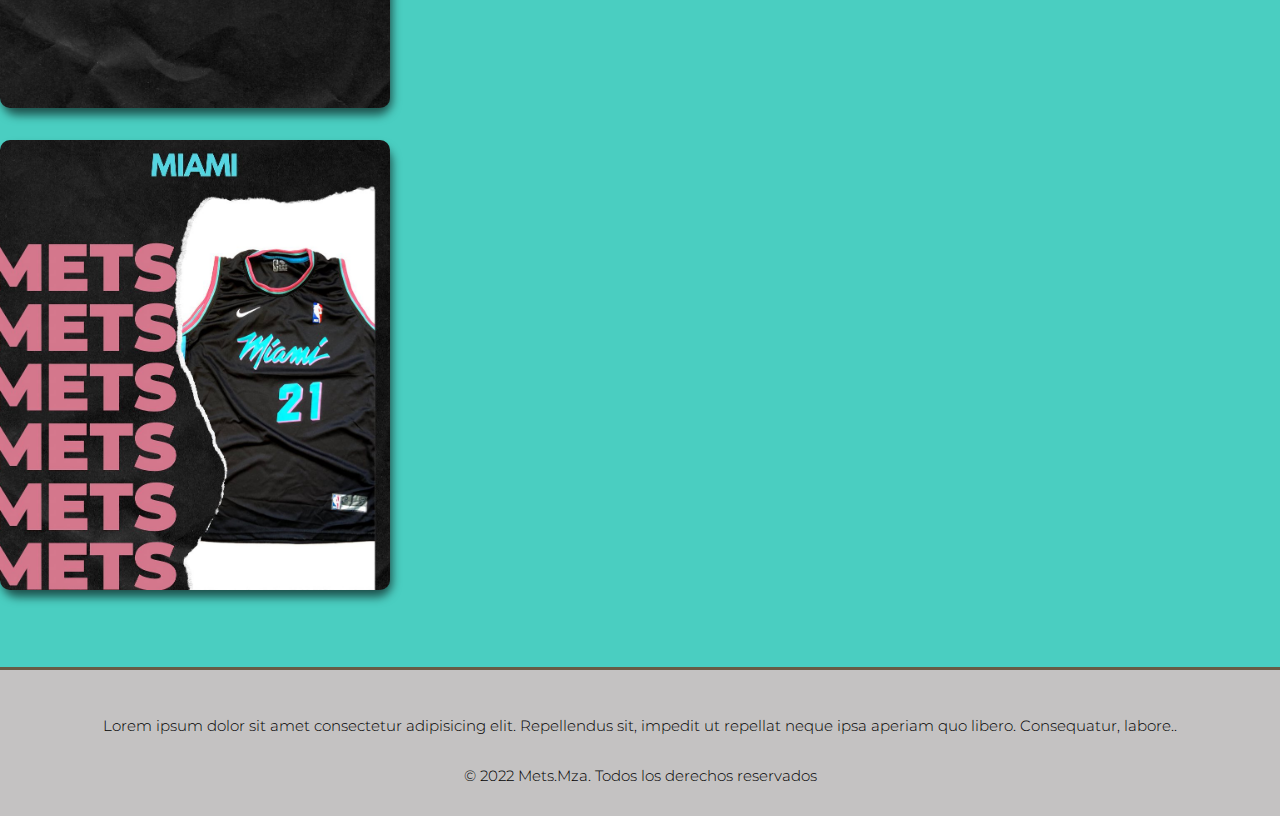
<file: pages/musculosas.html>
<!DOCTYPE html>
<html lang="en">
<head>
    <meta charset="UTF-8">
    <meta http-equiv="X-UA-Compatible" content="IE=edge">
    <meta name="viewport" content="width=device-width, initial-scale=1.0">
    <title>Proyecto Final (Bootstrap)</title>
    <link rel="preconnect" href="https://fonts.googleapis.com">
    <link rel="preconnect" href="https://fonts.gstatic.com" crossorigin>
    <link href="https://fonts.googleapis.com/css2?family=Montserrat&family=Oswald:wght@700&display=swap" rel="stylesheet">
    <link href="https://cdn.jsdelivr.net/npm/bootstrap@5.1.3/dist/css/bootstrap.min.css" rel="stylesheet" integrity="sha384-1BmE4kWBq78iYhFldvKuhfTAU6auU8tT94WrHftjDbrCEXSU1oBoqyl2QvZ6jIW3" crossorigin="anonymous">
    <link rel="stylesheet" href="../css/style.css">
</head>
<body>

    <header>
        <a href="#" class="nav__logo"><img src="../images/mets-black(minilogo).jfif" class="nav__img" alt="" width="80px"><img src="../images/mets-gray(minilogo).jpg" class="nav__img--gray" alt="" width="80px"></a>
        <ul class="nav__list container">
            <li class="nav__item"><a href="../index.html" class="nav__link">Inicio</a></li>
            <li class="nav__item"><a href="./musculosas.html" class="nav__link">Musculosas</a></li>
            <li class="nav__item"><a href="./contacto.html" class="nav__link">Contacto</a></li>
            <li class="nav__item nav__item--button"><a href="./teks.html" class="nav__link nav__link--button">Teks.Arg</a></li>
        </ul>     
    </header>

    <main class="main">

        <section class="main__section vh-100 musculosas__section--sticky">
            <div class="container">
                
                <div class="row row-cols-1 main__div">
                    <div class="col">
                        <h1 class="main__tittle">
                            Mets.<span class="spanGold">Mza</span>
                        </h1>
                    </div>
                </div>

                <div class="row row-cols-1 main__div main__div--center">
                    
                    <div class="col">
                        <div class="main__text">
                            <h2 class="main__subtittle">
                                <span class="spanGold">Musculosas</span>
                            </h2>
                        </div>
                    </div>
                </div>

                <div class="row row-cols-1 main__div main__div--center">
                    
                    <div class="col">
                        <a href="https://www.instagram.com/mets.mza/?hl=es-la" target="_blank"><img src="../images/mets-black.jfif" class="main__img" alt=""></a>
                    </div>

                </div>

            </div>
        </section>

        <section class="musculosas__section musculosas__section--goldenState" id="goldenState">
            <div class="container">
                
                <div class="musculosas__logo">
                    <img src="../images/golden-state-logo.png" class="musculosas__logoImg" alt="">
                </div>

                <div class="main__div--flex row row-cols-3 justify-content-between musculosas__box">

                    <div class="col musculosas__card">
                        <img src="../images/golden-azul.jpg" alt="">
                        <div class="musculosas__info">
                            <h3>Musculosa Azul</h3>
                            <p>$1500</p>
                            <a href="#" class="musculosas__btn">Comprar</a>
                        </div>
                    </div>



                    <div class="col musculosas__card">
                        <img src="../images/golden-curry.jpg" alt="">
                        <div class="musculosas__info">
                            <h3>Stephen Curry</h3>
                        </div>
                    </div>

                    <div class="col musculosas__card">
                        <img src="../images/golden-negra.jpg" alt="">
                        <div class="musculosas__info">
                            <h3>Musculosa Negra</h3>
                            <p>$1500</p>
                            <a href="#" class="musculosas__btn">Comprar</a>
                        </div>
                    </div>

                </div>

            </div>
        </section>

        <section class="musculosas__section musculosas__section--bulls" id="bulls">
            <div class="container">
                
                <div class="musculosas__logo">
                    <img src="../images/chicago_bulls_logo.png" class="musculosas__logoImg" alt="">
                </div>

                <div class="main__div--flex row row-cols-3 justify-content-between musculosas__box">

                    <div class="col musculosas__card">
                        <img src="../images/bulls-blanca.jpg" alt="">
                        <div class="musculosas__info">
                            <h3>Musculosa blanca</h3>
                            <p>$1500</p>
                            <a href="#" class="musculosas__btn">Comprar</a>
                        </div>
                    </div>



                    <div class="col musculosas__card">
                        <img src="../images/bulls-jordan.jpg" alt="">
                        <div class="musculosas__info">
                            <h3>Michael Jordan</h3>
                        </div>
                    </div>

                    <div class="col musculosas__card">
                        <img src="../images/bulls-roja.jpg" alt="">
                        <div class="musculosas__info">
                            <h3>Musculosa Rojo</h3>
                            <p>$1500</p>
                            <a href="#" class="musculosas__btn">Comprar</a>
                        </div>
                    </div>

                </div>

            </div>
        </section>

        <section class="musculosas__section musculosas__section--lakers" id="lakers">
            <div class="container">
                
                <div class="musculosas__logo">
                    <img src="../images/lakers-logo.png" class="musculosas__logoImg" alt="">
                </div>

                <div class="main__div--flex row row-cols-3 justify-content-between musculosas__box">

                    <div class="col musculosas__card">
                        <img src="../images/lakers-amarilla.jpg" alt="">
                        <div class="musculosas__info">
                            <h3>Musculosa Amarilla</h3>
                            <p>$1500</p>
                            <a href="#" class="musculosas__btn">Comprar</a>
                        </div>
                    </div>



                    <div class="col musculosas__card">
                        <img src="../images/lakers-kuzma.jpg" alt="">
                        <div class="musculosas__info">
                            <h3>Kyle Kuzma</h3>
                        </div>
                    </div>

                    <div class="col musculosas__card">
                        <img src="../images/lakers-violeta.jpg" alt="">
                        <div class="musculosas__info">
                            <h3>Musculosa Violeta</h3>
                            <p>$1500</p>
                            <a href="#" class="musculosas__btn">Comprar</a>
                        </div>
                    </div>

                </div>

            </div>
        </section>

        <section class="musculosas__section musculosas__section--celtics" id="celtics">
            <div class="container">
                
                <div class="musculosas__logo">
                    <img src="../images/boston_celtics_logo.png" class="musculosas__logoImg" alt="">
                </div>

                <div class="main__div--flex row row-cols-3 justify-content-between musculosas__box">

                    <div class="col musculosas__card">
                        <img src="../images/celtics-blanca.jpg" alt="">
                        <div class="musculosas__info">
                            <h3>Musculosa Blanca</h3>
                            <p>$1500</p>
                            <a href="#" class="musculosas__btn">Comprar</a>
                        </div>
                    </div>



                    <div class="col musculosas__card">
                        <img src="../images/celtics-tatum.jpg" alt="">
                        <div class="musculosas__info">
                            <h3>Jayson Tatum</h3>
                        </div>
                    </div>

                    <div class="col musculosas__card">
                        <img src="../images/celtics-verde.jpg" alt="">
                        <div class="musculosas__info">
                            <h3>Musculosa Verde</h3>
                            <p>$1500</p>
                            <a href="#" class="musculosas__btn">Comprar</a>
                        </div>
                    </div>

                </div>

            </div>
        </section>

        <section class="musculosas__section musculosas__section--spurs" id="spurs">
            <div class="container">
                
                <div class="musculosas__logo">
                    <img src="../images/spurs-logo.gif" class="musculosas__logoImg" alt="">
                </div>

                <div class="main__div--flex row row-cols-3 justify-content-between musculosas__box">

                    <div class="col musculosas__card">
                        <img src="../images/spurs-blanca.jpg" alt="">
                        <div class="musculosas__info">
                            <h3>Musculosa Blanca</h3>
                            <p>$1500</p>
                            <a href="#" class="musculosas__btn">Comprar</a>
                        </div>
                    </div>



                    <div class="col musculosas__card">
                        <img src="../images/spurs-manu.jpg" alt="">
                        <div class="musculosas__info">
                            <h3>Manu Ginobili</h3>
                        </div>
                    </div>

                    <div class="col musculosas__card">
                        <img src="../images/spurs-negra.jpg" alt="">
                        <div class="musculosas__info">
                            <h3>Musculosa Negra</h3>
                            <p>$1500</p>
                            <a href="#" class="musculosas__btn">Comprar</a>
                        </div>
                    </div>

                </div>

            </div>
        </section>

        <section class="musculosas__section musculosas__section--miami" id="miami">
            <div class="container">
                
                <div class="musculosas__logo">
                    <img src="../images/miami-logo.gif" class="musculosas__logoImg" alt="">
                </div>

                <div class="main__div--flex row row-cols-3 justify-content-between musculosas__box">

                    <div class="col musculosas__card">
                        <img src="../images/miami-blanca.jpg" alt="">
                        <div class="musculosas__info">
                            <h3>Musculosa Blanca</h3>
                            <p>$1500</p>
                            <a href="#" class="musculosas__btn">Comprar</a>
                        </div>
                    </div>



                    <div class="col musculosas__card">
                        <img src="../images/miami-wade.jpg" alt="">
                        <div class="musculosas__info">
                            <h3>Dwyane Wade</h3>
                        </div>
                    </div>

                    <div class="col musculosas__card">
                        <img src="../images/miami-negra.jpg" alt="">
                        <div class="musculosas__info">
                            <h3>Musculosa Negra</h3>
                            <p>$1500</p>
                            <a href="#" class="musculosas__btn">Comprar</a>
                        </div>
                    </div>

                </div>

            </div>
        </section>

        <div class="sidebar">
            <div class="sidebar__row">
               <div class="sidebar__logo">
                   <img src="../images/Menu-Button.png" alt="nav hamburger" class="sidebar__img">
               </div>
           </div>
            <nav class="sidebar__nav">

                <ul class="sidebar__list">
                    <li class="sidebar__item"><a href="#goldenState" class="sidebar__link">Golden State</a></li>
                    <li class="sidebar__item"><a href="#bulls" class="sidebar__link">Bulls</a></li>
                    <li class="sidebar__item"><a href="#lakers" class="sidebar__link">Lakers</a></li>
                    <li class="sidebar__item"><a href="#celtics" class="sidebar__link">Celtics</a></li>
                    <li class="sidebar__item"><a href="#spurs" class="sidebar__link">Spurs</a></li>
                    <li class="sidebar__item"><a href="#miami" class="sidebar__link">Miami</a></li>
                </ul>
            </nav>
        </div>

    </main>

    <footer class="footer">   
        <div class="container">
  
          <div class="footer__text">
  
              <ul class="footer__list">
                  <li class="footer__item">Lorem ipsum dolor sit amet consectetur adipisicing elit. Repellendus sit, impedit ut repellat neque ipsa aperiam quo libero. Consequatur, labore..</li>
                  <li class="footer__item">&copy 2022 Mets.Mza. Todos los derechos reservados</li>
              </ul>
  
          </div>
      
        </div>
    </footer>
    <script type="text/javascript">
        window.addEventListener("scroll", function() {
          var header = document.querySelector("header");
          header.classList.toggle("sticky", window.scrollY > 0);
        })

        window.addEventListener("scroll", function() {
          var sidebar = document.querySelector(".sidebar");
          sidebar.classList.toggle("sticky", window.scrollY > 0);
        })

        window.addEventListener("scroll", function() {
          var stickySection = document.querySelector(".musculosas__section--sticky");
          stickySection.classList.toggle("musculosas__section--opacity", window.scrollY > 1000);
        })
        
    </script>
    <script src="https://cdn.jsdelivr.net/npm/bootstrap@5.1.3/dist/js/bootstrap.bundle.min.js" integrity="sha384-ka7Sk0Gln4gmtz2MlQnikT1wXgYsOg+OMhuP+IlRH9sENBO0LRn5q+8nbTov4+1p" crossorigin="anonymous"></script>
</body>
</html>
</file>
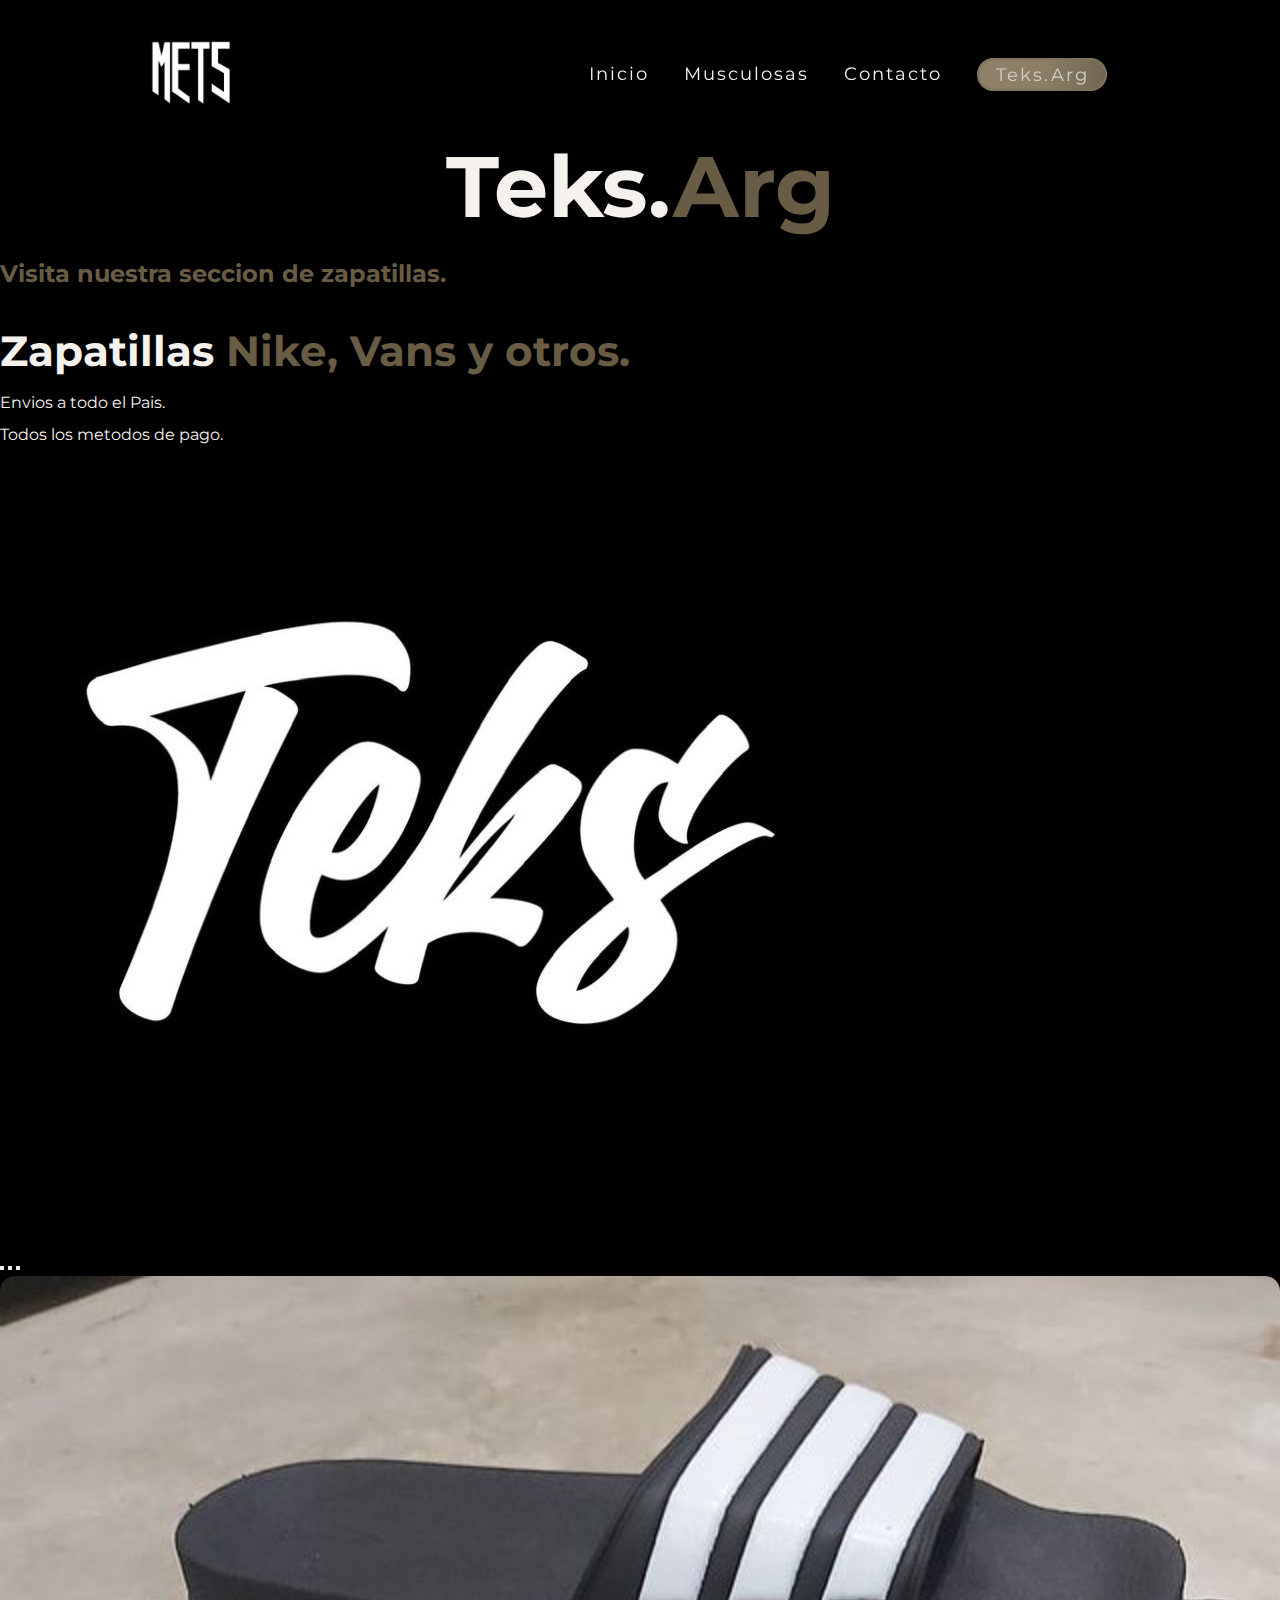
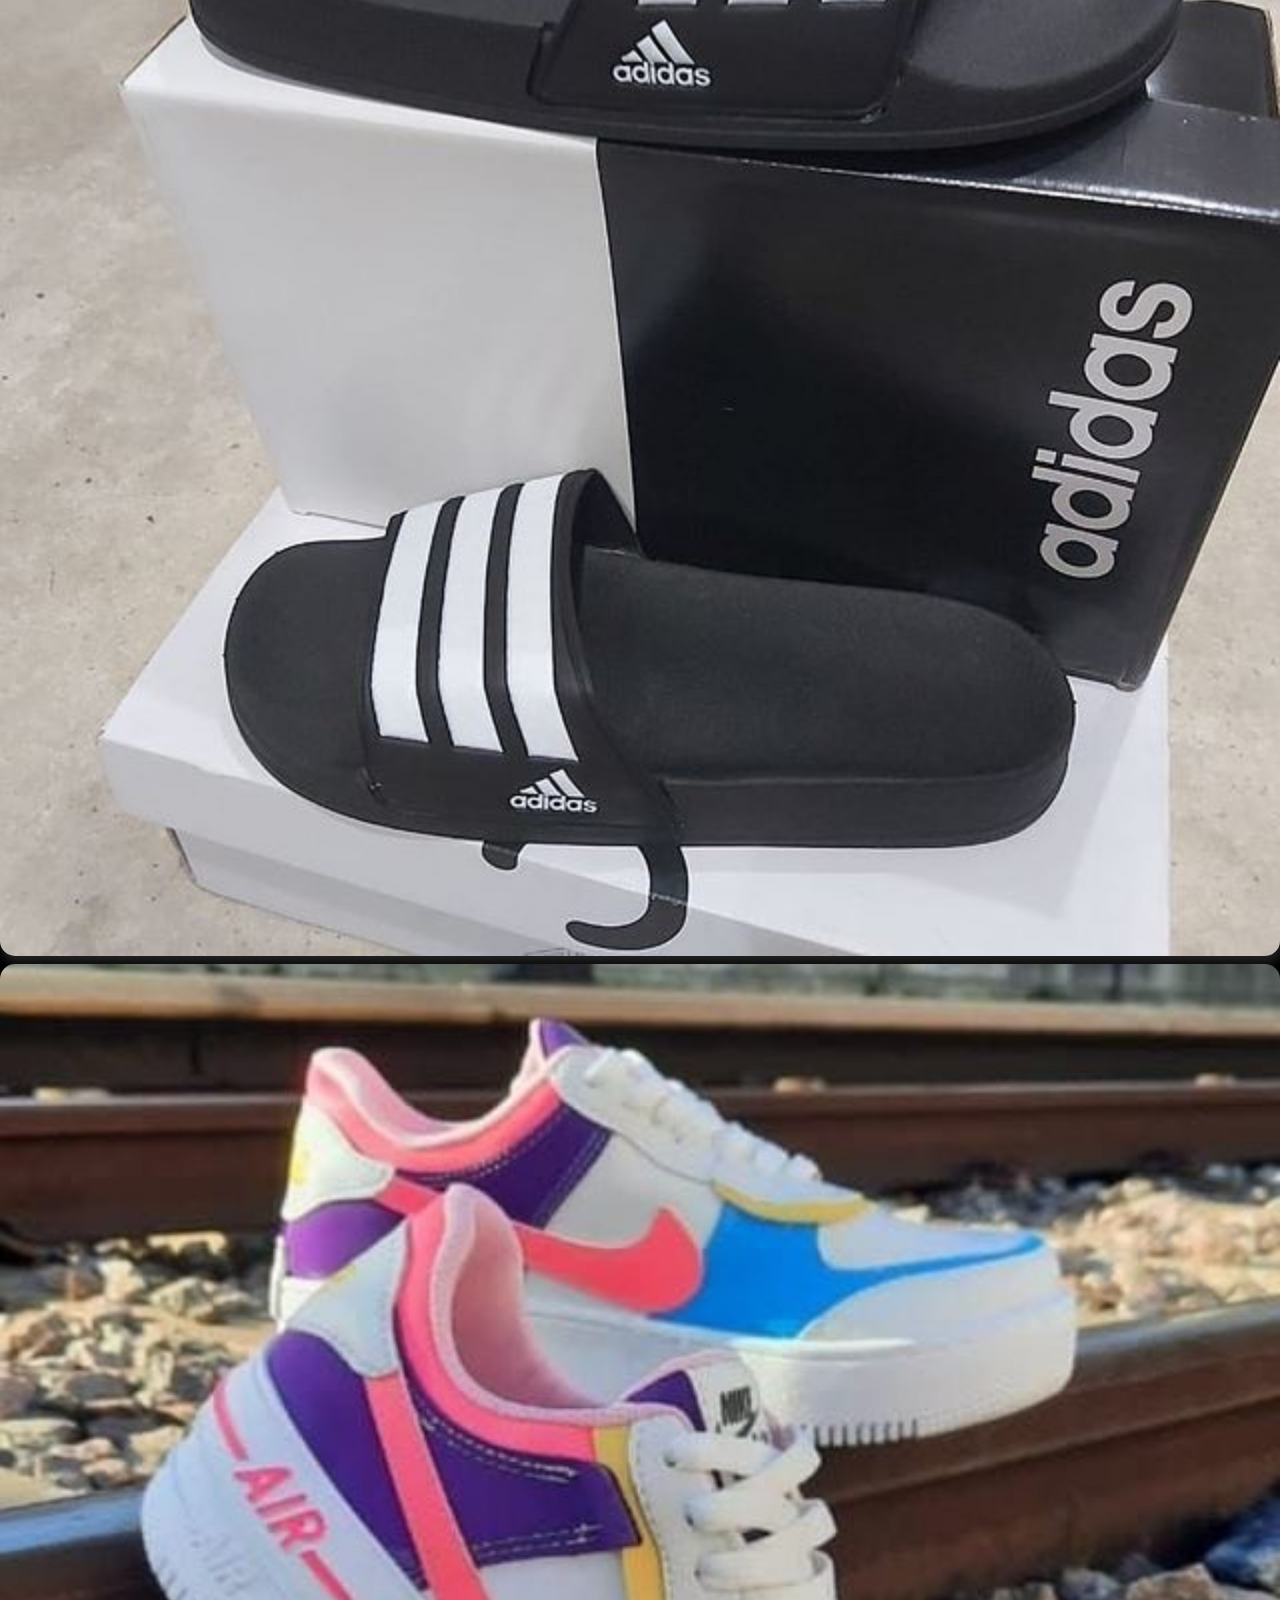
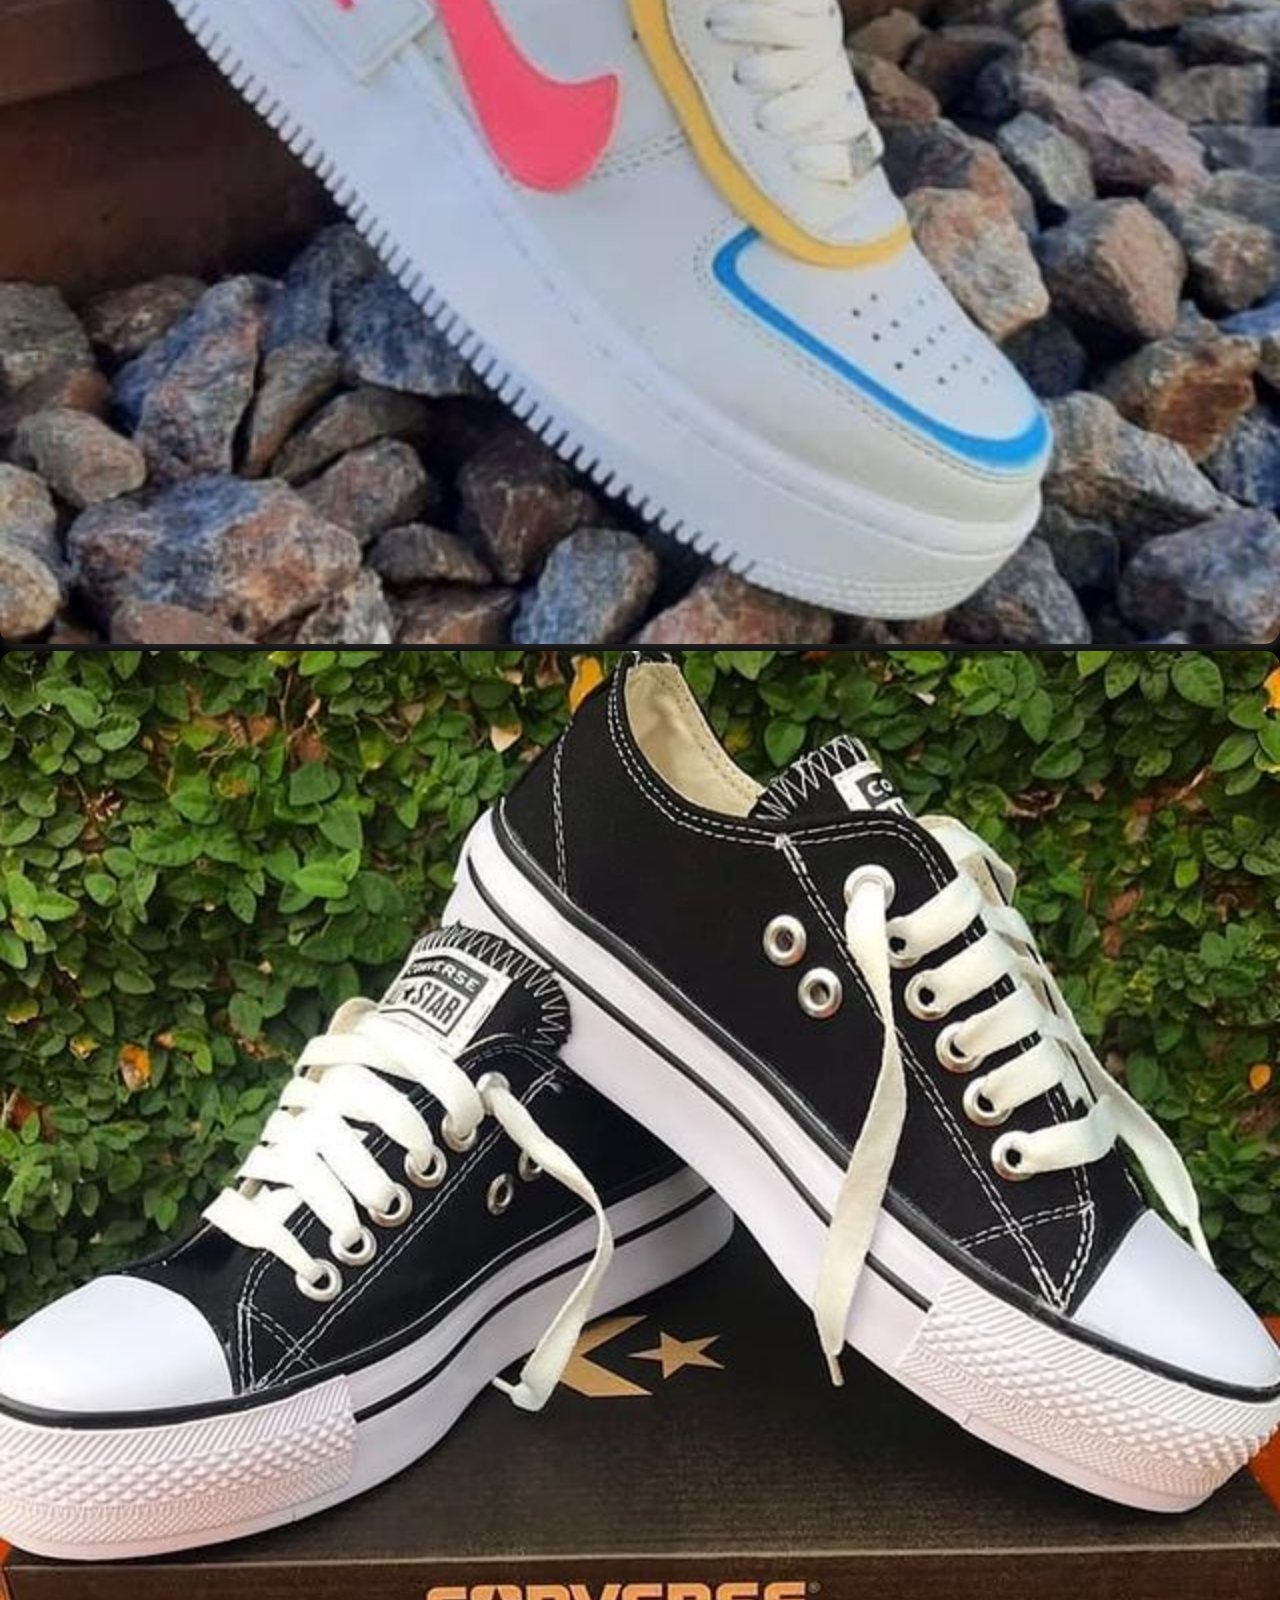
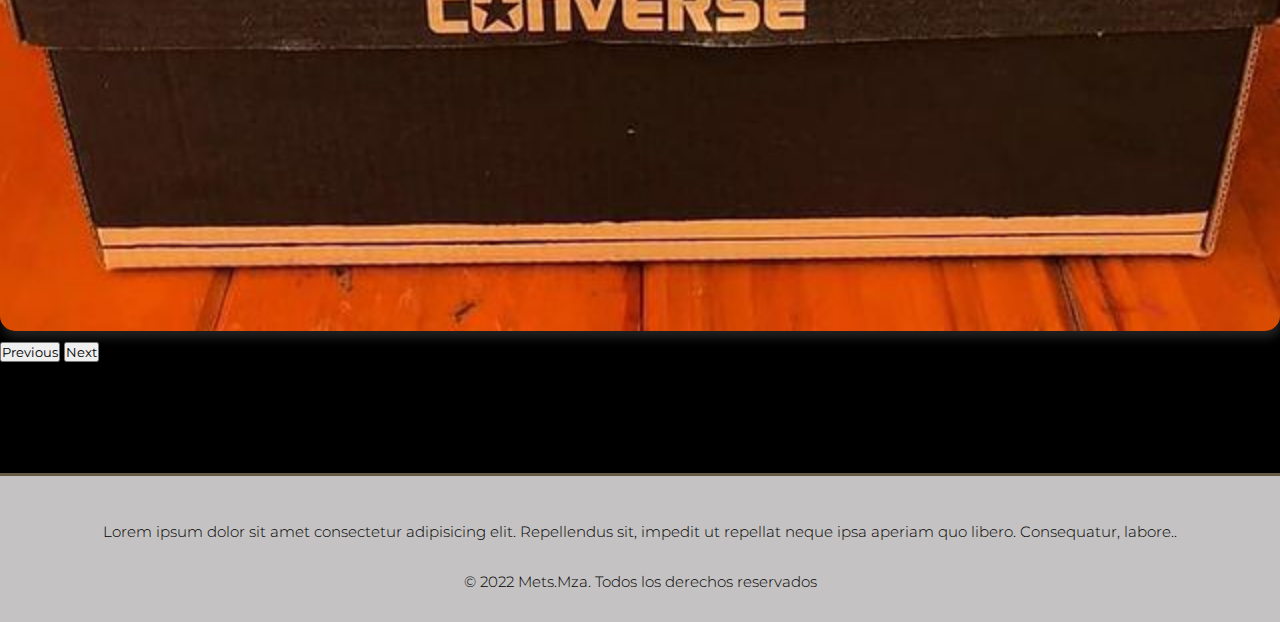
<file: pages/teks.html>
<!DOCTYPE html>
<html lang="en">
<head>
    <meta charset="UTF-8">
    <meta http-equiv="X-UA-Compatible" content="IE=edge">
    <meta name="viewport" content="width=device-width, initial-scale=1.0">
    <title>Proyecto Final (Bootstrap)</title>
    <link rel="preconnect" href="https://fonts.googleapis.com">
    <link rel="preconnect" href="https://fonts.gstatic.com" crossorigin>
    <link href="https://fonts.googleapis.com/css2?family=Montserrat&family=Oswald:wght@700&display=swap" rel="stylesheet">
    <link href="https://cdn.jsdelivr.net/npm/bootstrap@5.1.3/dist/css/bootstrap.min.css" rel="stylesheet" integrity="sha384-1BmE4kWBq78iYhFldvKuhfTAU6auU8tT94WrHftjDbrCEXSU1oBoqyl2QvZ6jIW3" crossorigin="anonymous">
    <link rel="stylesheet" href="../css/style.css">
</head>
<body>
    <header>
        <a href="#" class="nav__logo"><img src="../images/mets-black(minilogo).jfif" class="nav__img" alt="" width="80px"><img src="../images/mets-gray(minilogo).jpg" class="nav__img--gray" alt="" width="80px"></a>
        <ul class="nav__list">
            <li class="nav__item"><a href="../index.html" class="nav__link">Inicio</a></li>
            <li class="nav__item"><a href="./musculosas.html" class="nav__link">Musculosas</a></li>
            <li class="nav__item"><a href="./contacto.html" class="nav__link">Contacto</a></li>
            <li class="nav__item nav__item--button"><a href="./teks.html" class="nav__link nav__link--button">Teks.Arg</a></li>
        </ul>     
    </header>
    <main class="main">
        <section class="main__section">
            <div class="container">
                
                <div class="row row-cols-1 main__div">
                    <div class="col">
                        <h1 class="main__tittle">
                            Teks.<span class="spanGold">Arg</span>
                        </h1>
                        <h2 class="text-center"><span class="spanGold">Visita nuestra seccion de zapatillas.</span></h2>
                    </div>
                </div>
                
                <div class="row row-cols-2 align-items-center main__div main__div--flex">
                    
                    <div class="col">
                        <div class="main__text">
                            <h2 class="main__subtittle">
                                Zapatillas <span class="spanGold">Nike, Vans y otros.</span>
                            </h2>
                            <ul>
                              <li class="main__p">Envios a todo el Pais.</li>
                              <li class="main__p">Todos los metodos de pago.</li>
                            </ul>
                        </div>
                    </div>

                    <div class="col">
                        <a href="https://www.instagram.com/teks.argentina/?hl=es-la" target="_blank"><img src="../images/teks1.jfif" alt=""></a>
                    </div>

                </div>

                <div class="row row-cols-1 container main__div main__div--carousel">

                    <div id="carouselExampleCaptions" class="carousel slide" data-bs-ride="carousel">
                        <div class="carousel-indicators">
                          <button type="button" data-bs-target="#carouselExampleCaptions" data-bs-slide-to="0" class="active" aria-current="true" aria-label="Slide 1"></button>
                          <button type="button" data-bs-target="#carouselExampleCaptions" data-bs-slide-to="1" aria-label="Slide 2"></button>
                          <button type="button" data-bs-target="#carouselExampleCaptions" data-bs-slide-to="2" aria-label="Slide 3"></button>
                        </div>
                        <div class="carousel-inner">
                          <div class="carousel-item active">
                                <img src="../images/adidas.jpg" class="d-block w-50 carousel__img" alt="...">
                          </div>
                          <div class="carousel-item">
                            <img src="../images/nike-mujer.jpg" class="d-block w-50 carousel__img" alt="...">
                          </div> 
                          <div class="carousel-item">
                            <img src="../images/converse.jpg" class="d-block w-50 carousel__img" alt="...">
                          </div>
                        </div>
                        <button class="carousel-control-prev" type="button" data-bs-target="#carouselExampleCaptions" data-bs-slide="prev">
                          <span class="carousel-control-prev-icon" aria-hidden="true"></span>
                          <span class="visually-hidden">Previous</span>
                        </button>
                        <button class="carousel-control-next" type="button" data-bs-target="#carouselExampleCaptions" data-bs-slide="next">
                          <span class="carousel-control-next-icon" aria-hidden="true"></span>
                          <span class="visually-hidden">Next</span>
                        </button>
                      </div>

                </div>

            </div>
    </section>
    </main>

    <footer class="footer">   
        <div class="container">
  
          <div class="footer__text">
  
              <ul class="footer__list">
                  <li class="footer__item">Lorem ipsum dolor sit amet consectetur adipisicing elit. Repellendus sit, impedit ut repellat neque ipsa aperiam quo libero. Consequatur, labore..</li>
                  <li class="footer__item">&copy 2022 Mets.Mza. Todos los derechos reservados</li>
              </ul>
  
          </div>
      
        </div>
    </footer>
    <script type="text/javascript">
        window.addEventListener("scroll", function() {
          var header = document.querySelector("header");
          header.classList.toggle("sticky", window.scrollY > 0);
        })
    </script>
    <script src="https://cdn.jsdelivr.net/npm/bootstrap@5.1.3/dist/js/bootstrap.bundle.min.js" integrity="sha384-ka7Sk0Gln4gmtz2MlQnikT1wXgYsOg+OMhuP+IlRH9sENBO0LRn5q+8nbTov4+1p" crossorigin="anonymous"></script>
</body>
</html>
</file>
<file: css/style.css>
:root {
    --monserat: 'Montserrat', sans-serif;
    --oswald: 'Oswald', sans-serif;
    --darkest: #202020;
    --darker: #242424;
    --darkPurple: #0F0326;
    --gray: #aaaaad;
    --lightgray: #c4c2c2;
    --white: #F5F2EE;
    --gold: #A59678;
    --darkGold: #685c45;
}

*,*::after,*::before {
    padding: 0;
    margin: 0;
    box-sizing: border-box;
    font-family: var(--monserat);
}

/* Css General (Header / Footer y otros)*/

html {
    scroll-behavior: smooth;
}

body {
    background-color: black;
    max-width: 100vw;
    overflow-x: hidden;
}

img {
    max-width: 100%;
}

.main__section {
    padding-top: 94px;
    background-color: black;
    color: var(--white);
    line-height: 1.6;
}


.main__div {
    padding-top: 1.5em;
}

.main__div--flex {
    flex-direction: column;
    align-items: center;
}

.spanGold {
    color: var(--darkGold);
}

header {
    position: fixed;
    top: 0;
    left: 0;
    width: 100%;
    display: block;
    justify-content: center;
    align-items: center;
    transition: .6s ease-out;
    padding: 40px 60px;
    z-index: 999 !important;
}

header.sticky {

    padding: 10px 100px;
    background-color: var(--lightgray);
    border-bottom: 3px solid var(--darkGold);
}

header .nav__logo {
    position: relative;
    text-decoration: none;
    transition: .6s ease-out;
    display: none;
}

header .nav__logo .nav__img {
    position: relative;
}

header .nav__logo .nav__img--gray {
    position: absolute;
    top: 0;
    left: 0;
    opacity: 0;
    transition: .6s ease-out;
}

header.sticky .nav__logo .nav__img--gray {
    opacity: 1;

}

header ul {
    position: relative;
    display: flex;
    justify-content: center;
    align-items: center;
    margin: 0 auto;
    padding: 0;
    width: 80%;
}

header ul li {
    position: relative;
    list-style: none;
}

header ul li a {
    position: relative;
    margin: 0 1em;
    text-decoration: none;
    color: var(--white) !important;
    letter-spacing: 2px;
    transition: .6s ease-out;
    font-size: calc(.5rem + .5vw);
}

header.sticky ul li a {
    color: var(--darkest) !important;

}

.nav__item::after {
    content: "";
    width: 50%;
    display: block;
    margin: 0 auto;
    height: 2px;
    background: var(--gold);
    transform: scale(0, 1);
    transition: all ease-out .4s;
    transform-origin: center;
    top: 0;
}

.nav__item:hover::after {
    transform: scale(1, 1);
}

.nav__link--button {
    background: linear-gradient(90deg, rgba(168,153,124,1) 0%, rgba(165,150,120,1) 50%, rgba(132,120,96,1) 100%);
    padding: .30em 1em;
    border-radius: 10em;
    transition: all ease-out .4s;
    opacity: .85;
    border: #96886d 1px solid;
    border-color: #a59679, #96886d,;
    box-shadow: inset #96886d 0px 0px 2px 1px;
}

.nav__link--button:hover {
    box-shadow: inset #96886d 0px 0px 2px 1px, inset #95886d 1px 1px 2px 1px;
    opacity: 1;
    border: #96886d 1px solid;
    border-color: #96886d, #857961,;
}


.nav__item--button::after {
    content: none;
}

.footer {
    background-color: var(--lightgray);
    font-weight: 300;
    border-top: 3px solid var(--darkGold);
}

.footer__text {
    padding-top: 3em;
    text-align: center;
    font-size: calc( .8rem + .2vw);
}

.footer__list {
    margin: 0;
    padding: 0;
    list-style: none;
}

.footer__item {
    padding-bottom: 2em;
}


/* Css Titulo */

.main__tittle {
    text-align: center;
    font-size: calc(4.2vw + 2rem);
}

.main__subtittle {
    font-size: calc(2vw + 1rem);
}

.main__p {
    font-size: calc(.5rem + .6vw);
    padding-top: .4em;
}


/* Css Index */


.main__div--carousel {
    padding-bottom: 6.8em;
}

.carousel__tittle {
    font-size: calc(.8rem + .7vw) ;
    font-family: var(--oswald);
}

.carousel__img {
    margin: 0 auto;
    min-width: 250px;
    width: 100%;
    border-radius: 15px;
    box-shadow: 2px 7px 10px rgba(41, 41, 41, 0.8);
}

/* Css Musculosas */


.vh-100 {
    height: unset !important;
}

.musculosas__section {
    border-top: 3px solid var(--darkest);
}

.musculosas__section--sticky {
    position: sticky;
    top: 0;
    z-index: -1;
}

.musculosas__section--opacity {
    opacity: 0;
}

.musculosas__section--goldenState {
    background-color: rgb(237, 195, 73);
}

.musculosas__section--bulls {
    background-color: rgba(255, 27, 28, 0.5);
}

.musculosas__section--lakers {
    background-color: rgba(76, 44, 105, 0.7);
}

.musculosas__section--celtics {
    background-color: rgba(99, 193, 50, 0.6);
}

.musculosas__section--spurs {
    background-color: rgba(217, 218, 219);
}

.musculosas__section--miami {
    background-color: rgb(74, 206, 193);
}

.main__div--center  {
    text-align: center;
}

.musculosas__logo {
    text-align: center;
    padding-top: 4em;
    margin: 0 auto;
    min-width: 100px;
    max-width: 150px;
}

 .musculosas__logoImg {
    width: 100%;
} 

.musculosas__box {
    padding-top: 2em;
}

.musculosas__card {
    width: 300px;
    height: 360px;
    padding: 2rem 1rem;
    position: relative;
    background-color: #fff;
    display: flex;
    align-items: flex-end;
    box-shadow: 2px 7px 10px rgba(0, 0, 0, 0.6);
    transition: .5s ease-in-out;
    border-radius: 15px;
    margin: 2rem 0;
}

.musculosas__card:hover {
    transform: translateY(20px);
}

.musculosas__card::before {
    content: "";
    position: absolute;
    top: 0;
    left: 0;
    display: block;
    width: 100%;
    height: 100%;
    background: linear-gradient(rgba(104, 92, 69, 0.2), rgba(0, 0, 0, 0.9) );
    z-index: 2;
    transition: .5 all;
    opacity: 0;
    border-radius: 10px;
}

.musculosas__card:hover::before {
    opacity: 1;
}

.musculosas__card img {
    width: 100%;
    height: 100%;
    object-fit: cover;
    position: absolute;
    top: 0;
    left: 0;
    border-radius: 10px;
}

.musculosas__card .musculosas__info {
    position: relative;
    z-index: 3;
    color: var(--white);
    opacity: 0;
    transform: translateY(30px);
    transition: .5 all;
    padding-bottom: 10px;
}

.musculosas__card:hover .musculosas__info {
    opacity: 1;
}

.musculosas__card .musculosas__info h3 {
    margin: 0;
}

.musculosas__card .musculosas__info p {
    letter-spacing: 1px;
    margin-top: 8px;
    margin-bottom: 20px;
}

.musculosas__card .musculosas__info .musculosas__btn {
    text-decoration: none;
    color: var(--darkest);
    padding: 0.5rem;
    background-color: var(--gold);
    font-weight: bold;
    cursor: pointer;
    transition: .4s ease-in-out;
    border-radius: 5px;
}

.musculosas__card .musculosas__info .musculosas__btn:hover {
    box-shadow: 2px 7px 10px rgba(41, 41, 41, 0.8);
}


/* Sidebar */


.sidebar {
    position: fixed;
    top: 0;
    left: 0;
    height: 100%;
    background-color: var(--lightgray);
    z-index: 999;
    border-right: var(--gold) solid 3px;
    transform-origin: left;
    transform: scale(0, 1);
    transition: .6s ease-out;
    display: none;
} 


.sidebar.sticky {

    transform: scale(1, 1);
} 

.sidebar__row {
    display: flex;
    justify-content: space-between;
    align-items: center;
}

.sidebar__logo {
    width: 50px;
    padding-top: 1em;
    cursor: pointer;
}

.sidebar__list {
    list-style: none;
    font-size: 1.525rem;
    margin-top: 1.8em;
    display: flex;
    width: 50px;
    overflow-x: hidden;
    flex-direction: column;
    gap: 1em;
    transition: all ease-out .5s;
    padding: 0;
}

.sidebar:hover .sidebar__list {
    width: 200px;
}

.sidebar__item {
    padding: .2em .5em;
    opacity: 0;
}

.sidebar:hover .sidebar__item {
    width: 200px;
    opacity: 1;
    transition: all ease .6s;
}

.sidebar__link {
    text-decoration: none;
    color: var(--darkest) !important;
}

.sidebar__item::after {
    content: "";
    width: 90%;
    display: block;
    height: 2px;
    background:#A59678;
    transform: scale(0, 1);
    transition: all ease-out .4s;
    transform-origin: left;
    top: 0;
}

.sidebar__item:hover::after {
    transform: scale(1, 1);
}

/* Css Contacto PD: es un trabajo de otro, pero la verdad me gusto mucho  */

.contact__section {
    background-color: unset;
}

.container--contact{
	position: relative;
	width: 100% !important;
	height: 100% !important;
	display: flex;
	justify-content: center;
	align-items: center;
	padding: 20px 100px;
}

.container--contact:after{
	content: '';
	position: absolute;
	width: 100%;
	height: 100%;
	left: 0;
	top: 0;
	background: url(../images/golden-curry.jpg) no-repeat center;
	background-size: cover;
	filter: blur(50px);
	z-index: -1;
}

.contact__box{
	max-width: 850px;
	display: grid;
    grid-template-columns: 1fr;
	justify-content: center;
	align-items: center;
	text-align: center;
	background-color: #fff;
	box-shadow: 0px 0px 19px 5px rgba(0,0,0,0.19);
}

.contact__left{
	background: url(../images/golden-curry.jpg) no-repeat center;
	background-size: cover;
    height: 200px;
}

.contact__right{
	padding: 25px 40px;
}

.contact__right h1{
	position: relative;
	padding: 0 0 10px;
	margin-bottom: 10px;
    color: var(--darker);
    font-size: 2rem;
}

.contact__right h1:after{
	content: '';
    position: absolute;
    left: 50%;
    bottom: 0;
    transform: translateX(-50%);
    height: 4px;
    width: 50px;
    border-radius: 2px;
    background-color: var(--gold);
}

.contact__input{
	width: 100%;
	border: 2px solid rgba(0, 0, 0, 0);
	outline: none;
	background-color: rgba(230, 230, 230, 0.6);
	padding: 0.5rem 1rem;
	font-size: 1.1rem;
	margin-bottom: 22px;
	transition: .3s;
}

.contact__input:hover{
	background-color: rgba(0, 0, 0, 0.1);
}

textarea{
	min-height: 150px;
    max-height: 400px;
    overflow-y: scroll;
}

.contact__btns {
    display: flex;
    gap: 1em;
}

.contact__btn{
	width: 100%;
	padding: 0.5rem 1rem;
	background-color: var(--gold);
	color: #fff;
	font-size: 1.1rem;
	border: none;
	outline: none;
	cursor: pointer;
	transition: .3s;
}

.contact__btn--rst {
    opacity: .85;
}

.contact__btn:hover{
    background-color: var(--darkGold);
}

.contact__input:focus{
    border: 2px solid var(--gold);
    background-color: #fff;
}

.contact__select{
   cursor: pointer;
}

@media (min-width: 1000px) {

    header {
        padding: 40px 150px;
        display: flex;
        justify-content: space-between;
    }
    
    header.sticky { 
        padding: 10px 225px;
    }

    header .nav__logo {
        display: block;
    }

    header ul {
        width: unset;
        margin: 0 5px;
    }

    header ul li a {
        font-size: calc(.7rem + .5vw);
    }

    .main__div--flex {
        flex-direction: row;
    }

    .vh-100 {
        height: 100vh !important;
        overflow-y: hidden;
    }

    .musculosas__section {
        padding: 45px;
        padding-left: unset;
    }

    .musculosas__card {
        width: 390px;
        height: 450px;
    }    

    .musculosas__box {
        padding-top: 8em;
    }

    .musculosas__logo {
        max-width: 300px;
    }

    .sidebar {
        display: block;
    }

    .contact__box{
        grid-template-columns: repeat(2, 1fr);
    }
    
    .contact__left{
        height: 100%;
    }

}
</file>
